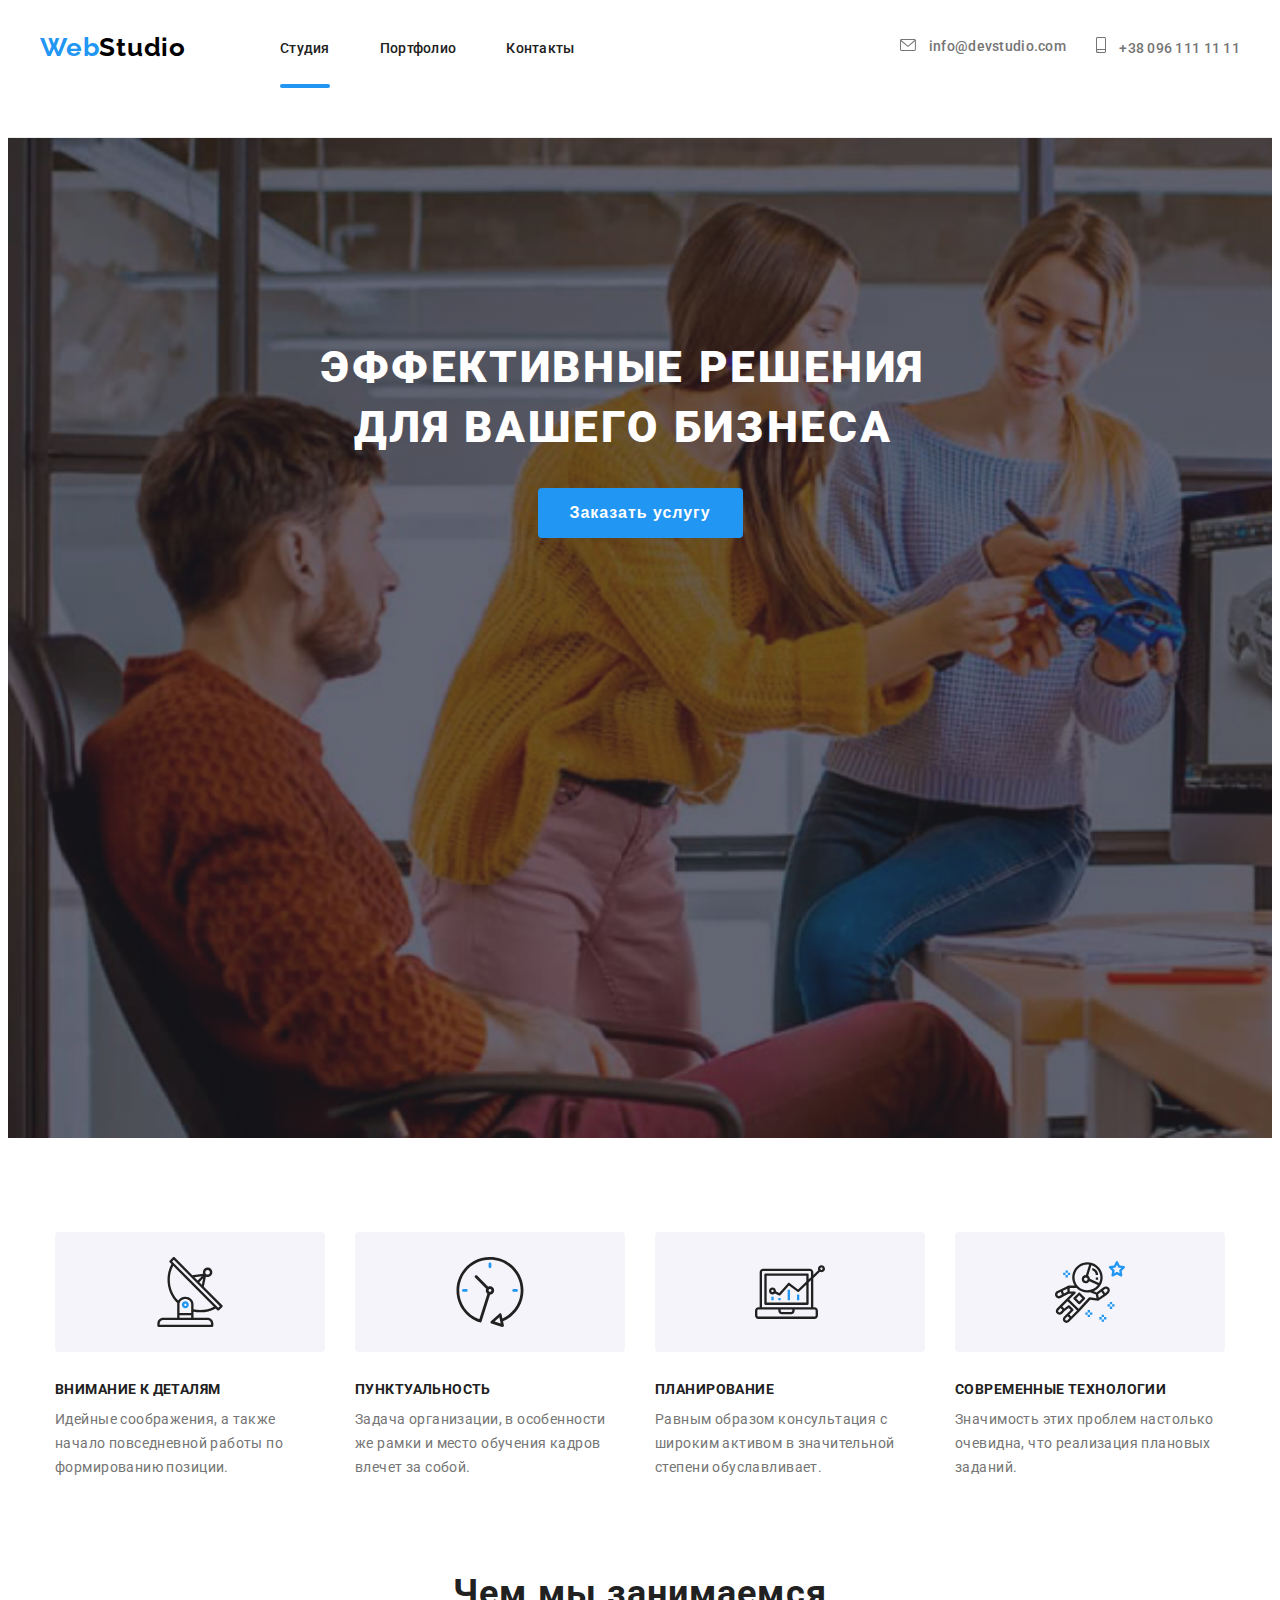
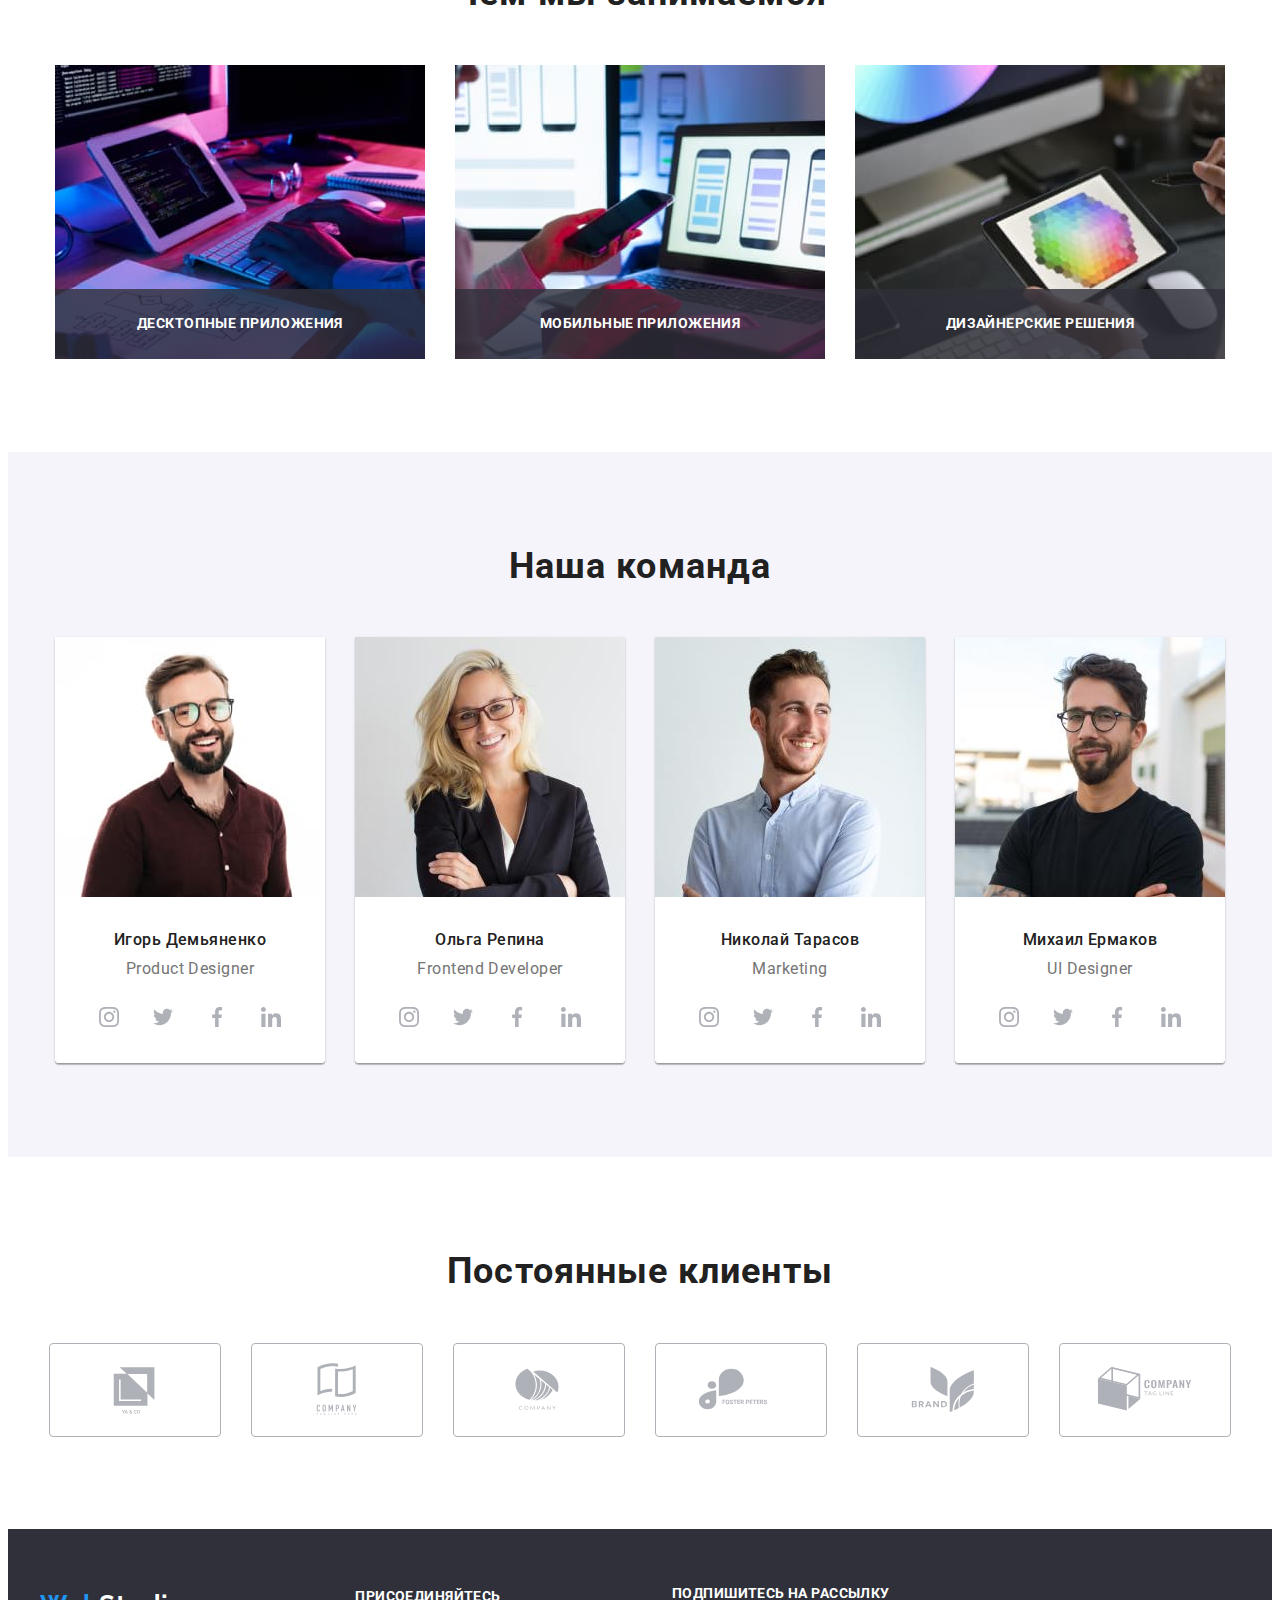
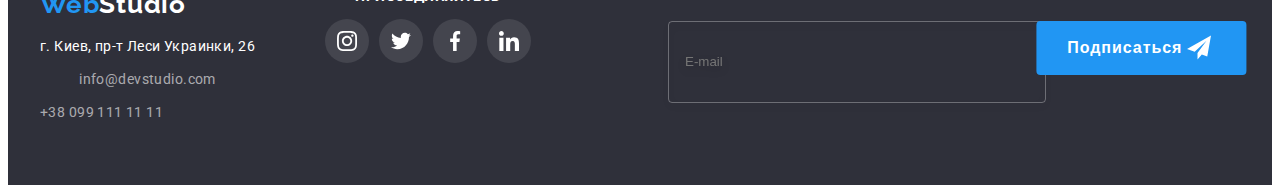
<file: index.html>
<!DOCTYPE html>
<html lang="ru">
  <head>
    <meta charset="UTF-8" />
    <meta http-equiv="X-UA-Compatible" content="IE=edge" />
    <meta name="viewport" content="width=device-width, initial-scale=1.0" />
    <link rel="preconnect" href="https://fonts.googleapis.com" />
    <link rel="preconnect" href="https://fonts.gstatic.com" crossorigin />
    <link
      href="https://fonts.googleapis.com/css2?family=Raleway:wght@700&family=Roboto:wght@400;500;700;900&display=swap"
      rel="stylesheet"
    />
    <link
      rel="stylesheet"
      href="https://cdnjs.cloudflare.com/ajax/libs/modern-normalize/1.1.0/modern-normalize.min.css"
      integrity="sha512-wpPYUAdjBVSE4KJnH1VR1HeZfpl1ub8YT/NKx4PuQ5NmX2tKuGu6U/JRp5y+Y8XG2tV+wKQpNHVUX03MfMFn9Q=="
      crossorigin="anonymous"
      referrerpolicy="no-referrer"
    />
    <link
      rel="stylesheet"
      href="https://cdnjs.cloudflare.com/ajax/libs/animate.css/4.1.1/animate.min.css"
    />
    <!-- <link rel="stylesheet" href="./css/main.min.css" /> -->
    <link rel="stylesheet" href="./css/main.css" />
    <title>WebStudio</title>
  </head>
  <body>
    <header class="header">
      <div class="container">
        <a class="logo header__logo link" href=""
          >Web<span class="logo__word--dark">Studio</span></a
        >
        <button type="button" class="menu-open-btn " menu-open-btn>
            <svg 
            class="menu-icon-open"
            width="40" 
            height="40">
              <use class="icon-menu" href="./images/menu.svg#icon-menu"></use>
            </svg>
          </button>
        <nav class="navigation">
          <ul class="menu-list list">
            <li class="menu-list__item">
              <a href="index.html" class="menu-list__link link link-studio--activity">Студия</a>
            </li>
            <li class="menu-list__item">
              <a href="./portfolio.html" class="menu-list__link link">Портфолио</a>
            </li>
            <li class="menu-list__item">
              <a href="" class="menu-list__link link">Контакты</a>
            </li>
          </ul>
        </nav>
        <div class="connect header__connect">
          <a class="connect__mailto link" href="mailto:info@devstudio.com">
            <svg class="connect__icon" width="16" height="12">
              <use href="./images/icons2.svg#icon-envelope-1"></use>
            </svg>
            info@devstudio.com</a
          >
          <a class="connect__tel link" href="tel:+380961111111">
            <svg class="connect__icon" width="10" height="16">
              <use href="./images/icons2.svg#icon-smartphone-1"></use>
            </svg>
            +38 096 111 11 11</a
          >
      </div>
      <div class="mob-menu is-hidden" mob-menu>
        <div class="container">
          <div class="mob-m">
        <button type="button" class="menu-close-btn" menu-close-btn>
          <svg 
            width="40" 
            height="40">
              <use class="icon-cross" href="./images/close.svg#icon-close"></use>
            </svg>
          </button>
          <ul class="mob-menu-list list">
            <li class="mob-menu-list__item">
              <a href="index.html" class="mob-menu-list__link link link-studio--menu-activity">Студия</a>
            </li>
            <li class="mob-menu-list__item">
              <a href="./portfolio.html" class="mob-menu-list__link link">Портфолио</a>
            </li>
            <li class="mob-menu-list__item">
              <a href="" class="mob-menu-list__link link">Контакты</a>
            </li>
          </ul>
        </div>
        <div class="mob-b">
          <div class="mob-connect">
          <a class="mob-connect__tel link" href="tel:+380961111111">
            +38 096 111 11 11</a
          >
          <a class="mob-connect__mailto link" href="mailto:info@devstudio.com">
            info@devstudio.com</a
          >
          </div>
          <div class="mob-soc">
            <ul class="mob-soc-list list">
              <li class="mob-soc-list__item">Instagram</li>
              <li class="mob-soc-list__item">Twitter</li>
              <li class="mob-soc-list__item">Facebook</li>
              <li class="mob-soc-list__item">LinkedIn</li>
            </ul>
            </div>
            </div>
      </div>
      </div>
    </header>
    <main>
      <section class="hero">
        <div class="container">
          <h1 class="hero__title text">
            Эффективные решения для вашего бизнеса
          </h1>
          <button type="button" class="hero__btn" data-modal-open>Заказать услугу</button>
        </div>
      </section>
      <section class="skills">
        <div class="container">
          <ul class="skills__list list">
            <li class="skills__item">
              <a href="" class="skills__link">
                <svg class="skills__icon" width="70" height="70">
                  <use href="./images/icons3.svg#icon-antenna"></use>
                </svg>
              </a>
              <h3 class="skills__title title--dark">Внимание к деталям</h3>
              <p class="skills__bottom-text bottom-text bottom-text--light">
                Идейные соображения, а также начало повседневной работы по
                формированию позиции.
              </p>
            </li>
            <li class="skills__item">
              <a href="" class="skills__link">
                <svg class="skills__icon" width="70" height="70">
                  <use href="./images/icons3.svg#icon-clock"></use>
                </svg>
              </a>
              <h3 class="skills__title title--dark">Пунктуальность</h3>
              <p class="skills__bottom-text bottom-text bottom-text--light">
                Задача организации, в особенности же рамки и место обучения
                кадров влечет за собой.
              </p>
            </li>
            <li class="skills__item">
              <a href="" class="skills__link">
                <svg class="skills__icon" width="70" height="70">
                  <use href="./images/icons3.svg#icon-diagram"></use>
                </svg>
              </a>
              <h3 class="skills__title title--dark">Планирование</h3>
              <p class="skills__bottom-text bottom-text bottom-text--light">
                Равным образом консультация с широким активом в значительной
                степени обуславливает.
              </p>
            </li>
            <li class="skills__item">
              <a href="" class="skills__link">
                <svg class="skills__icon" width="70" height="70">
                  <use href="./images/icons3.svg#icon-astronaut"></use>
                </svg>
              </a>
              <h3 class="skills__title title--dark">Современные технологии</h3>
              <p class="skills__bottom-text bottom-text bottom-text--light">
                Значимость этих проблем настолько очевидна, что реализация
                плановых заданий.
              </p>
            </li>
          </ul>
        </div>
      </section>
      <section class="about-content">
        <div class="container">
          <h2 class="about-content__title title">Чем мы занимаемся</h2>
          <ul class="about-content__list list">
            <li class="about-content__item">
              <img
                src="./images/users-1.jpg"
                alt="использует устройство-1"
                width="370"
              />
              <p class="about-content__top-text">Десктопные приложения</p>
            </li>
            <li class="about-content__item">
              <img
                src="./images/users-2.jpg"
                alt="использует устройство-2"
                width="370"
              />
              <p class="about-content__top-text">Мобильные приложения</p>
            </li>
            <li class="about-content__item">
              <img
                src="./images/users-3.jpg"
                alt="использует устройство-3"
                width="370"
              />
              <p class="about-content__top-text">Дизайнерские решения</p>
            </li>
          </ul>
        </div>
      </section>
      <section class="team">
        <div class="container">
          <h2 class="team__title title">Наша команда</h2>
          <ul class="team__list list">
            <li class="team__item">
              <picture>
                <source srcset="./images/team-card-1-desk-1x.jpg 1x,
                      ./images/team-card-1-desk-2x.jpg 2x"
                      media="(min-width:1200px)">
                                    <source srcset="./images/team-card-1-tab-1x.jpg 1x,
                      ./images/team-card-1-tab-2x.jpg 2x"
                      media="(min-width:768px)">
                                    <source srcset="./images/team-card-1-mob-1x.jpg 1x,
                      ./images/team-card-1-mob-2x.jpg 2x"
                      media="(min-width:480px)">
                                  <img
              srcset="./images/team-card-1.jpg 1x,
                      ./images/team-card-1.jpg 2x"
                src="./images/team-card-1.jpg"
                alt="дизайнер-1"
              /></picture>
              <div class="description">
                <h3 class="description__title title--dark">Игорь Демьяненко</h3>
                <p
                  class="description__bottom-text bottom-text--light"
                  lang="en"
                >
                  Product Designer
                </p>
                <ul class="description__search-list list">
                  <li class="description__search-item">
                    <a href="" class="description__search-link">
                      <svg
                        class="description__search-icon"
                        width="20"
                        height="20"
                      >
                        <use href="./images/icons.svg#icon-instagram"></use>
                      </svg>
                    </a>
                  </li>
                  <li class="description__search-item">
                    <a href="" class="description__search-link"
                      ><svg
                        class="description__search-icon"
                        width="20"
                        height="20"
                      >
                        <use href="./images/icons.svg#icon-twitter"></use>
                      </svg>
                    </a>
                  </li>
                  <li class="description__search-item">
                    <a href="" class="description__search-link"
                      ><svg
                        class="description__search-icon"
                        width="20"
                        height="20"
                      >
                        <use href="./images/icons.svg#icon-facebook"></use>
                      </svg>
                    </a>
                  </li>
                  <li class="description__search-item">
                    <a href="" class="description__search-link"
                      ><svg
                        class="description__search-icon"
                        width="20"
                        height="20"
                      >
                        <use href="./images/icons.svg#icon-linkedin"></use>
                      </svg>
                    </a>
                  </li>
                </ul>
              </div>
            </li>
            <li class="team__item">
              <picture>
                <source srcset="./images/team-card-2-desk-1x.jpg 1x,
                      ./images/team-card-2-desk-2x.jpg 2x"
                      media="(min-width:1200px)">
                                    <source srcset="./images/team-card-2-tab-1x.jpg 1x,
                      ./images/team-card-2-tab-2x.jpg 2x"
                      media="(min-width:768px)">
                                    <source srcset="./images/team-card-2-mob-1x.jpg 1x,
                      ./images/team-card-2-mob-2x.jpg 2x"
                      media="(min-width:480px)">
                                  <img
              srcset="./images/team-card-2.jpg 1x,
                      ./images/team-card-2-2x.jpg 2x"
                src="./images/team-card-2.jpg"
                alt="дизайнер-2"
              /></picture>
              <div class="description">
                <h3 class="description__title title--dark">Ольга Репина</h3>
                <p
                  class="description__bottom-text bottom-text--light"
                  lang="en"
                >
                  Frontend Developer
                </p>
                <ul class="description__search-list list">
                  <li class="description__search-item">
                    <a href="" class="description__search-link">
                      <svg
                        class="description__search-icon"
                        width="20"
                        height="20"
                      >
                        <use href="./images/icons.svg#icon-instagram"></use>
                      </svg>
                    </a>
                  </li>
                  <li class="description__search-item">
                    <a href="" class="description__search-link"
                      ><svg
                        class="description__search-icon"
                        width="20"
                        height="20"
                      >
                        <use href="./images/icons.svg#icon-twitter"></use>
                      </svg>
                    </a>
                  </li>
                  <li class="description__search-item">
                    <a href="" class="description__search-link"
                      ><svg
                        class="description__search-icon"
                        width="20"
                        height="20"
                      >
                        <use href="./images/icons.svg#icon-facebook"></use>
                      </svg>
                    </a>
                  </li>
                  <li class="description__search-item">
                    <a href="" class="description__search-link"
                      ><svg
                        class="description__search-icon"
                        width="20"
                        height="20"
                      >
                        <use href="./images/icons.svg#icon-linkedin"></use>
                      </svg>
                    </a>
                  </li>
                </ul>
              </div>
            </li>
            <li class="team__item">
              <picture>
                <source srcset="./images/team-card-3-desk-1x.jpg 1x,
                      ./images/team-card-3-desk-2x.jpg 2x"
                      media="(min-width:1200px)">
                                    <source srcset="./images/team-card-3-tab-1x.jpg 1x,
                      ./images/team-card-3-tab-2x.jpg 2x"
                      media="(min-width:768px)">
                                    <source srcset="./images/team-card-3-mob-1x.jpg 1x,
                      ./images/team-card-3-mob-2x.jpg 2x"
                      media="(min-width:480px)">
                                  <img
              srcset="./images/team-card-3.jpg 1x,
                      ./images/team-card-3-2x.jpg 2x"
                src="./images/team-card-3.jpg"
                alt="дизайнер-3"
              /></picture>
              <div class="description">
                <h3 class="description__title title--dark">Николай Тарасов</h3>
                <p
                  class="description__bottom-text bottom-text--light"
                  lang="en"
                >
                  Marketing
                </p>
                <ul class="description__search-list list">
                  <li class="description__search-item">
                    <a href="" class="description__search-link">
                      <svg
                        class="description__search-icon"
                        width="20"
                        height="20"
                      >
                        <use href="./images/icons.svg#icon-instagram"></use>
                      </svg>
                    </a>
                  </li>
                  <li class="description__search-item">
                    <a href="" class="description__search-link"
                      ><svg
                        class="description__search-icon"
                        width="20"
                        height="20"
                      >
                        <use href="./images/icons.svg#icon-twitter"></use>
                      </svg>
                    </a>
                  </li>
                  <li class="description__search-item">
                    <a href="" class="description__search-link"
                      ><svg
                        class="description__search-icon"
                        width="20"
                        height="20"
                      >
                        <use href="./images/icons.svg#icon-facebook"></use>
                      </svg>
                    </a>
                  </li>
                  <li class="description__search-item">
                    <a href="" class="description__search-link"
                      ><svg
                        class="description__search-icon"
                        width="20"
                        height="20"
                      >
                        <use href="./images/icons.svg#icon-linkedin"></use>
                      </svg>
                    </a>
                  </li>
                </ul>
              </div>
            </li>
            <li class="team__item">
              <picture>
                <source srcset="./images/team-card-4-desk-1x.jpg 1x,
                      ./images/team-card-4-desk-2x.jpg 2x"
                      media="(min-width:1200px)">
                                    <source srcset="./images/team-card-4-tab-1x.jpg 1x,
                      ./images/team-card-4-tab-2x.jpg 2x"
                      media="(min-width:768px)">
                                    <source srcset="./images/team-card-4-mob-1x.jpg 1x,
                      ./images/team-card-4-mob-2x.jpg 2x"
                      media="(min-width:480px)">
                                  <img
              srcset="./images/team-card-4.jpg 1x,
                      ./images/team-card-4-2x.jpg 2x"
                src="./images/team-card-4.jpg"
                alt="дизайнер-4"
              /></picture>
              <div class="description">
                <h3 class="description__title title--dark">Михаил Ермаков</h3>
                <p
                  class="description__bottom-text bottom-text--light"
                  lang="en"
                >
                  UI Designer
                </p>
                <ul class="description__search-list list">
                  <li class="description__search-item">
                    <a href="" class="description__search-link">
                      <svg
                        class="description__search-icon"
                        width="20"
                        height="20"
                      >
                        <use href="./images/icons.svg#icon-instagram"></use>
                      </svg>
                    </a>
                  </li>
                  <li class="description__search-item">
                    <a href="" class="description__search-link"
                      ><svg
                        class="description__search-icon"
                        width="20"
                        height="20"
                      >
                        <use href="./images/icons.svg#icon-twitter"></use>
                      </svg>
                    </a>
                  </li>
                  <li class="description__search-item">
                    <a href="" class="description__search-link"
                      ><svg
                        class="description__search-icon"
                        width="20"
                        height="20"
                      >
                        <use href="./images/icons.svg#icon-facebook"></use>
                      </svg>
                    </a>
                  </li>
                  <li class="description__search-item">
                    <a href="" class="description__search-link"
                      ><svg
                        class="description__search-icon"
                        width="20"
                        height="20"
                      >
                        <use href="./images/icons.svg#icon-linkedin"></use>
                      </svg>
                    </a>
                  </li>
                </ul>
              </div>
            </li>
          </ul>
        </div>
      </section>
      <section class="clients">
        <div class="container">
          <h2 class="clients__title title">Постоянные клиенты</h2>
          <ul class="clients__list list">
            <li class="clients__item">
              <a href="" class="clients__link">
                <svg class="clients__icon" width="106" height="60">
                  <use href="./images/icons4.svg#icon-Logo1"></use>
                </svg>
              </a>
            </li>
            <li class="clients__item">
              <a href="" class="clients__link">
                <svg class="clients__icon" width="106" height="60">
                  <use href="./images/icons4.svg#icon-Logo2"></use>
                </svg>
              </a>
            </li>
            <li class="clients__item">
              <a href="" class="clients__link">
                <svg class="clients__icon" width="106" height="60">
                  <use href="./images/icons4.svg#icon-Logo3"></use>
                </svg>
              </a>
            </li>
            <li class="clients__item">
              <a href="" class="clients__link">
                <svg class="clients__icon" width="106" height="60">
                  <use href="./images/icons4.svg#icon-Logo4"></use>
                </svg>
              </a>
            </li>
            <li class="clients__item">
              <a href="" class="clients__link">
                <svg class="clients__icon" width="106" height="60">
                  <use href="./images/icons4.svg#icon-Logo5"></use>
                </svg>
              </a>
            </li>
            <li class="clients__item">
              <a href="" class="clients__link">
                <svg class="clients__icon" width="106" height="60">
                  <use href="./images/icons4.svg#icon-Logo6"></use>
                </svg>
              </a>
            </li>
          </ul>
        </div>
      </section>
    </main>
    <footer class="footer">
      <div class="container">
        <div class="address">
          <a class="logo footer__logo link" href=""
            >Web<span class="logo footer__logo--light">Studio</span></a
          >
          <address class="address footer__address">
            <p class="address__text">г. Киев, пр-т Леси Украинки, 26</p>
            <a class="address__mailto link" href="mailto:info@devstudio.com"
              >info@devstudio.com</a
            >
            <a class="address__tel link" href="tel:+380991111111"
              >+38 099 111 11 11</a
            >
          </address>
        </div>
        <div class="join">
          <p class="join__text">присоединяйтесь</p>
          <ul class="join__list list">
            <li class="join__item">
              <a href="" class="join__link">
                <svg class="join__icon" widht="20" height="20">
                  <use href="./images/icons.svg#icon-instagram"></use>
                </svg>
              </a>
            </li>
            <li class="join__item">
              <a href="" class="join__link">
                <svg class="join__icon" widht="20" height="20">
                  <use href="./images/icons.svg#icon-twitter"></use>
                </svg>
              </a>
            </li>
            <li class="join__item">
              <a href="" class="join__link">
                <svg class="join__icon" widht="20" height="20">
                  <use href="./images/icons.svg#icon-facebook"></use>
                </svg>
              </a>
            </li>
            <li class="join__item">
              <a href="" class="join__link">
                <svg class="join__icon" widht="20" height="20">
                  <use href="./images/icons.svg#icon-linkedin"></use>
                </svg>
              </a>
            </li>
          </ul>
        </div>
      </div>
      <section class="signature container">
        <form class="signature__form">
          <div class="signature__field">
            <label class="signature__text" for="user-signature"
              >Подпишитесь на рассылку
            </label>
            <input
              type="text"
              class="signature__input"
              name="user-signature"
              id="user-signature"
              placeholder="E-mail"
            />
            <button type="submit" class="signature__button">Подписаться</button>
            <svg class="signature__mark" width="24" heigt="24">
              <use href="./images/icons4.svg#icon-icon-send"></use>
            </svg>
          </div>
        </form>
      </section>
    </footer>
    <div class="backdrop is-hidden" data-modal>
      <div class="modal">
        <button type="button" class="button-close" data-modal-close>
          <svg class="icon-close" width="30" height="30">
            <use href="./images/close2.svg#icon-close-black"></use>
          </svg>
        </button>
        <p class="modal-title">Оставьте свои данные, мы вам перезвоним</p>
        <form>
          <div class="modal-field">
            <label class="modal-mark" for="user-name">Имя </label>
            <div class="modal-input-wrap">
              <input type="text" class="modal-input" name="user-name" />
              <svg class="input-icon" width="18" heigt="18">
                <use href="./images/icons4.svg#icon-person-black"></use>
              </svg>
            </div>
          </div>
          <div class="modal-field">
            <label class="modal-mark" for="user-email">Почта </label>
            <div class="modal-input-wrap">
              <input type="email" class="modal-input" name="user-email" />
              <svg class="input-icon" width="18" heigt="18">
                <use href="./images/icons4.svg#icon-email-black"></use>
              </svg>
            </div>
          </div>
          <div class="modal-field">
            <label class="modal-mark" for="user-tel">Телефон </label>
            <div class="modal-input-wrap">
              <input type="tel" class="modal-input" name="user-tel" />
              <svg class="input-icon" width="18" heigt="18">
                <use href="./images/icons4.svg#icon-phone-black"></use>
              </svg>
            </div>
          </div>
          <div class="field-modal">
            <label class="modal-mark" for="user-text">Комментарий </label>
            <textarea
              name="user-text"
              id="user-text"
              placeholder="Ведити текст"
              class="modal-text"
            ></textarea>
          </div>
          <div class="field-modal">
            <input
              type="checkbox"
              class="input-check visually-hidden"
              id="input-check"
              name="policy"
              value="policy"
            />
            <label for="input-check" class="check-text">
              Соглашаюсь с рассылкой и принимаю
              <a href="" class="text-policy">Условия договора </a>
            </label>
          </div>
          <button type="submit" class="button-text">Отправить</button>
        </form>
      </div>
    </div>
    <script src="./js/modal.js"></script>
    <script src="./js/menu.js"></script>
  </body>
</html>
</file>
<file: css/main.css>
:root {
  --hover-focus: #2196f3;
  --header-color-logo: #2196f3;
  --header-color-word: black;
  --header-color-contact: #757575;
  --header-color-nav: #212121;
  --hero-color-bg: #2f303a;
  --hero-color-bgh: #2196f3;
  --hero-color-title: #ffffff;
  --hero-color-btn: #ffffff;
  --about-color-title: #212121;
  --about-color-text: #757575;
  --work-color-title: #212121;
  --team-color-bg: #f5f4fa;
  --team-color-text: #757575;
  --team-color-title: #212121;
  --team-color-name: #212121;
  --footer-color-bg: #2f303a;
  --fooret-color-words: #ffffff;
  --fooret-color-logo: #2196f3;
  --fooret-color-text: #ffffff;
  --footer-color-link: rgba(255, 255, 255, 0.6);
}

.visually-hidden {
  position: absolute;
  width: 1px;
  height: 1px;
  margin: -1px;
  border: 0;
  padding: 0;
  white-space: nowrap;
  clip-path: inset(100%);
  clip: rect(0 0 0 0);
  overflow: hidden;
}

body {
  font-family: "Roboto", Raleway, sans-serif;
}

.img {
  width: 100%;
  height: 100%;
}

.no-scroll {
  overflow: hidden;
}

.link {
  text-decoration: none;
}

.list {
  list-style: none;
}

.logo {
  font-size: 24px;
  line-height: 1.16;
  font-weight: 700;
  letter-spacing: 0.03em;
  font-family: "Raleway";
}
@media screen and (min-width: 1200px) {
  .logo {
    font-size: 26px;
    line-height: 1.19;
    font-weight: 700;
    letter-spacing: 0.03em;
  }
}

.title {
  font-size: 28px;
  line-height: 1.17;
  font-weight: 700;
  letter-spacing: 0.03em;
  font-style: normal;
  text-align: center;
}
@media screen and (min-width: 1200px) {
  .title {
    font-size: 36px;
    line-height: 1.17;
    font-weight: 700;
    letter-spacing: 0.03em;
  }
}

.container {
  width: 100%;
  padding-left: 15px;
  padding-right: 15px;
  margin-left: auto;
  margin-right: auto;
}
@media screen and (min-width: 480px) {
  .container {
    max-width: 480px;
  }
}
@media screen and (min-width: 768px) {
  .container {
    max-width: 768px;
  }
}
@media screen and (min-width: 1200px) {
  .container {
    max-width: 1200px;
  }
}

.title--dark {
  color: var(--about-color-title);
}

.bottom-text--light {
  color: var(--about-color-text);
}

.backdrop {
  position: fixed;
  width: 100%;
  height: 100%;
  top: 0;
  background-color: rgba(0, 0, 0, 0.1);
  display: flex;
  align-items: center;
  justify-content: center;
  transition: opacity 250ms, visibility 250ms;
}
.backdrop.is-hidden {
  opacity: 0;
  pointer-events: none;
  visibility: hidden;
}

.modal {
  position: relative;
}
@media screen and (min-width: 480px) {
  .modal {
    width: 450px;
    height: 609px;
    padding: 40px;
    background-color: #ffffff;
    border-radius: 4px;
  }
}
@media screen and (min-width: 1200px) {
  .modal {
    width: 528px;
    height: 581px;
  }
}

.button-close {
  position: absolute;
  top: 6px;
  right: 6px;
  width: 30px;
  height: 30px;
  border-radius: 50%;
  background-color: transparent;
  border: 1px solid #afb1b8;
  display: flex;
  align-items: center;
  justify-content: center;
  transition: 400ms;
  cursor: pointer;
}
.button-close:hover .icon-close {
  fill: #2196f3;
}
.button-close:focus .icon-close {
  fill: #2196f3;
}

.modal-title {
  font-size: 20px;
  line-height: 1.15;
  font-weight: 700;
  letter-spacing: 0.03em;
  font-style: normal;
  text-align: center;
  margin-top: 0px;
  margin-bottom: 12px;
  color: #212121;
}
@media screen and (min-width: 1200px) {
  .modal-title {
    font-size: 20px;
    line-height: 1.75;
    font-weight: 700;
    letter-spacing: 0.03em;
  }
}

.modal-field {
  margin-bottom: 10px;
}

.modal-input {
  width: 100%;
  height: 40px;
  border: 1px solid rgba(33, 33, 33, 0.2);
  border-radius: 4px;
  padding-left: 42px;
  margin-top: 4px;
  outline: none;
  transition: border-color 250ms;
  cursor: pointer;
}
.modal-input:focus {
  border-color: #2196f3;
}

.modal-input-wrap {
  position: relative;
}

.input-icon {
  position: absolute;
  left: 12px;
  top: 50%;
  transform: translateY(-50%);
  transition: border-color 250ms;
}
.modal-input:focus + .input-icon {
  fill: #2196f3;
}

.modal-mark {
  font-size: 12px;
  line-height: 1.16;
  font-weight: 400;
  letter-spacing: 0.01em;
  color: #757575;
}

.modal-text {
  font-size: 12px;
  line-height: 1.16;
  font-weight: 400;
  letter-spacing: 0.01em;
  font-style: normal;
  color: rgba(117, 117, 117, 0.5);
  width: 100%;
  height: 120px;
  border: 1px solid rgba(33, 33, 33, 0.2);
  border-radius: 4px;
  resize: none;
  padding-top: 12px;
  padding-left: 16px;
  margin-top: 4px;
  margin-bottom: 20px;
  outline: none;
  transition: border-color 250ms;
  cursor: pointer;
}
.modal-text:focus {
  border: 1px solid #2196f3;
}

@media screen and (min-width: 480px) {
  .check-text {
    font-size: 12px;
    line-height: 1.16;
    font-weight: 400;
    letter-spacing: 0.03em;
    font-style: normal;
    color: #757575;
    align-items: center;
    display: flex;
    margin-bottom: 30px;
  }
}
@media screen and (min-width: 1200px) {
  .check-text {
    font-size: 14px;
    line-height: 1.71;
    font-weight: 400;
    letter-spacing: 0.03em;
    margin-left: 10px;
  }
}
.check-text:before {
  content: "";
  width: 16px;
  height: 15px;
  border: 2px solid rgb(33, 33, 33);
  border-radius: 2px;
  display: block;
  margin-right: 7px;
}
.input-check:checked + .check-text:before {
  background-color: #2196f3;
  border: none;
  background-image: url(../images/Vector.svg);
  background-repeat: no-repeat;
  background-position: center;
  transition: 250ms;
}

.input-check:focus + .check-text:before {
  border-color: #2196f3;
}

.text-policy {
  text-decoration-line: underline;
  color: #2196f3;
  margin-left: 4px;
}

.button-send {
  width: 200px;
  height: 50px;
  background-color: #2196f3;
}

.button-text {
  font-size: 16px;
  line-height: 1.87;
  font-weight: 700;
  letter-spacing: 0.06em;
}
@media screen and (min-width: 480px) {
  .button-text {
    font-size: 16px;
    line-height: 1.875;
    font-weight: 700;
    letter-spacing: 0.06em;
    position: absolute;
    left: 50%;
    transform: translateX(-50%);
    min-width: 200px;
    height: 50px;
    font-family: inherit;
    color: var(--hero-color-btn);
    background-color: var(--hero-color-bgh);
    border-radius: 4px;
    border-width: 0;
    padding: 0;
    transition: 250ms;
    cursor: pointer;
  }
}
.button-text:hover {
  box-shadow: 0px 4px 4px rgba(0, 0, 0, 0.15);
}
.button-text:focus {
  box-shadow: 0px 4px 4px rgba(0, 0, 0, 0.15);
}

@media screen and (min-width: 480px) {
  .header {
    padding-top: 16px;
    padding-bottom: 16px;
    border-bottom: 1px solid #ececec;
  }
  .header .container {
    display: flex;
  }
}
@media screen and (min-width: 768px) {
  .header {
    padding-top: 26px;
    padding-bottom: 26px;
    height: 80px;
  }
  .header .container {
    display: flex;
  }
}
@media screen and (min-width: 1200px) {
  .header {
    padding-top: 24px;
    padding-bottom: 25px;
  }
  .header .container {
    display: flex;
    align-items: center;
  }
}

.header__logo {
  font-family: "Raleway";
  display: block;
  margin-top: 10px;
}
@media screen and (min-width: 768px) {
  .header__logo {
    margin-top: 0px;
    margin-right: 88px;
  }
}
@media screen and (min-width: 1200px) {
  .header__logo {
    display: flex;
    justify-content: flex-start;
    margin-right: 94px;
  }
}

.header__logo {
  color: var(--header-color-logo);
}

.logo__word--dark {
  color: var(--header-color-word);
}

.menu-open-btn {
  display: block;
  margin-left: auto;
  margin-top: 3px;
  padding: 0;
  border: 0;
  background-color: transparent;
  transition: 400ms;
  cursor: pointer;
}
.menu-open-btn:hover .icon-menu {
  fill: #2196f3;
}
.menu-open-btn:focus .icon-menu {
  fill: #2196f3;
}
@media screen and (min-width: 768px) {
  .menu-open-btn {
    display: none;
  }
}

.menu-close-btn {
  display: block;
  margin-left: auto;
  padding: 0;
  border: 0;
  background-color: transparent;
  transition: 400ms;
  cursor: pointer;
}
.menu-close-btn:hover .icon-cross {
  fill: #2196f3;
}
.menu-close-btn:focus .icon-cross {
  fill: #2196f3;
}

.mob-menu {
  position: fixed;
  z-index: 1;
  top: 0;
  left: 0;
  background-color: white;
  width: 100vw;
  height: 100vw;
  padding-top: 48px;
  padding-bottom: 48px;
}
.mob-menu.is-hidden {
  opacity: 0;
  pointer-events: none;
  visibility: hidden;
}
.mob-menu .container {
  overflow-y: auto;
  display: flex;
  flex-direction: column;
  height: 100%;
  justify-content: space-between;
}

.mob-menu-list {
  padding: 0;
}

.mob-menu-list__item:not(:last-child) {
  margin-bottom: 32px;
}

.mob-menu-list__link {
  font-weight: 500;
  font-size: 40px;
  line-height: 1.175;
  letter-spacing: 0.02em;
  color: #212121;
}
.mob-menu-list__link:hover {
  color: #2196f3;
}
.mob-menu-list__link:focus {
  color: #2196f3;
}

.link-studio--menu-activity {
  content: "";
  display: inline-flex;
  flex-direction: column-reverse;
  width: 31%;
  height: 4px;
  background-color: #2196f3;
  border-radius: 2px;
  transition: opacity 250ms;
}

.link-portfolio--menu-activity {
  content: "";
  display: inline-flex;
  flex-direction: column-reverse;
  width: 50%;
  height: 4px;
  background-color: #2196f3;
  border-radius: 2px;
  transition: opacity 250ms;
}

.mob-connect__mailto {
  font-weight: 500;
  font-size: 24px;
  line-height: 28px;
  letter-spacing: 0.02em;
  color: #757575;
  display: block;
  margin-top: 32px;
}
.mob-connect__mailto:hover {
  color: #2196f3;
}
.mob-connect__mailto:focus {
  color: #2196f3;
}

.mob-connect__tel {
  font-weight: 500;
  font-size: 34px;
  line-height: 1.17;
  letter-spacing: 0.02em;
  color: #757575;
}
.mob-connect__tel:hover {
  color: #2196f3;
}
.mob-connect__tel:focus {
  color: #2196f3;
}

.mob-soc-list {
  display: flex;
  align-items: center;
  padding: 0;
}

.mob-soc-list__item {
  font-weight: 500;
  font-size: 18px;
  line-height: 22px;
  letter-spacing: 0.02em;
  color: #757575;
  position: relative;
}
.mob-soc-list__item:not(:last-child) {
  margin-right: 20px;
}
.mob-soc-list__item:hover {
  color: #2196f3;
}
.mob-soc-list__item:focus {
  color: #2196f3;
}
.mob-soc-list__item:not(:last-child)::after {
  display: inline-block;
  left: 100%;
  transform: translateX(10px);
  content: "";
  width: 1px;
  height: 22px;
  border-radius: 2px;
  background-color: #c4c4c4;
}
@media screen and (max-width: 399px) {
  .mob-soc-list__item:not(:last-child)::after {
    display: none;
  }
}
.mob-soc-list__item::before {
  display: inline-block;
  position: absolute;
  transform: translateX(-10px);
  content: "";
  width: 1px;
  height: 22px;
  border-radius: 2px;
  background-color: #c4c4c4;
}
@media screen and (min-width: 400px) {
  .mob-soc-list__item::before {
    display: none;
  }
}
@media screen and (max-width: 400px) {
  .mob-soc-list__item {
    margin-bottom: 10px;
    width: 33%;
  }
}

@media screen and (min-width: 480px) {
  .menu-list {
    display: none;
  }
}
@media screen and (min-width: 768px) {
  .menu-list {
    display: flex;
    padding: 0;
    margin: 5px 0px;
    margin-right: 80px;
  }
}
@media screen and (min-width: 1200px) {
  .menu-list {
    padding: 0px;
    margin: 0px 0px;
    margin-right: 0px;
  }
}

.link-studio--activity::after {
  content: "";
  position: absolute;
  left: 0px;
  bottom: -32px;
  display: block;
  width: 100%;
  height: 4px;
  background-color: #2196f3;
  border-radius: 2px;
  transition: opacity 250ms;
}

.link-portfolio--activity::after {
  content: "";
  position: absolute;
  left: 0px;
  bottom: -32px;
  display: block;
  width: 100%;
  height: 4px;
  background-color: #2196f3;
  border-radius: 2px;
  transition: opacity 250ms;
}

.menu-list__item:not(:last-child) {
  margin-right: 50px;
}

.menu-list__link {
  position: relative;
  font-weight: 500;
  font-size: 14px;
  line-height: 1.14;
  letter-spacing: 0.02em;
  color: var(--header-color-nav);
  transition: 250ms linear;
  cursor: pointer;
}
.menu-list__link:hover, .menu-list__link:focus {
  color: var(--hover-focus);
}
.menu-list__link:hover::after {
  opacity: 1;
}

@media screen and (min-width: 480px) {
  .header__connect {
    display: none;
  }
}
@media screen and (min-width: 768px) {
  .header__connect {
    display: block;
    margin-bottom: 21px;
  }
}
@media screen and (min-width: 1200px) {
  .header__connect {
    display: flex;
    flex-direction: row;
    align-items: center;
    margin-left: auto;
    margin-bottom: 0px;
  }
}

.connect__icon {
  fill: #757575;
  transition: 250ms linear;
  cursor: pointer;
}
@media screen and (min-width: 768px) {
  .connect__icon {
    margin-right: 8px;
  }
}
@media screen and (min-width: 1200px) {
  .connect__icon {
    margin-right: 10px;
  }
}
.connect__mailto:hover .connect__icon {
  fill: currentColor;
}
.connect__mailto:focus .connect__icon {
  fill: currentColor;
}
.connect__tel:hover .connect__icon {
  fill: currentColor;
}
.connect__tel:focus .connect__icon {
  fill: currentColor;
}

.connect__tel,
.connect__mailto {
  color: var(--header-color-contact);
}
.connect__tel:hover, .connect__tel:focus,
.connect__mailto:hover,
.connect__mailto:focus {
  color: var(--hover-focus);
}
@media screen and (min-width: 768px) {
  .connect__tel,
.connect__mailto {
    font-family: "Roboto";
    font-style: normal;
    font-weight: 500;
    font-size: 12px;
    line-height: 1.16;
    letter-spacing: 0.02em;
  }
}
@media screen and (min-width: 1200px) {
  .connect__tel,
.connect__mailto {
    font-size: 14px;
    line-height: 1.14;
    color: var(--header-color-contact);
  }
  .connect__tel:hover, .connect__tel:focus,
.connect__mailto:hover,
.connect__mailto:focus {
    color: var(--hover-focus);
  }
}

@media screen and (min-width: 768px) {
  .connect__mailto:hover, .connect__mailto:focus {
    color: var(--hover-focus);
  }
}
@media screen and (min-width: 1200px) {
  .connect__mailto {
    margin-right: 30px;
  }
}

.hero {
  background: var(--hero-color-bg);
  text-align: center;
  padding-top: 118px;
  padding-bottom: 118px;
  background-color: rgba(47, 48, 58, 0.4);
  background-repeat: no-repeat;
  background-size: cover;
  max-width: 480px;
  height: 400px;
  margin: 0 auto;
  background-image: linear-gradient(rgba(47, 48, 58, 0.4), rgba(47, 48, 58, 0.4)), url(../images/meeting-mobile.jpg);
}
@media (min-device-pixel-ratio: 2), (min-resolution: 192dpi), (min-resolution: 2dppx) {
  .hero {
    background-image: linear-gradient(rgba(47, 48, 58, 0.4), rgba(47, 48, 58, 0.4)), url(../images/meeting-m-2x.jpg);
  }
}
@media screen and (min-width: 768px) {
  .hero {
    max-width: 768px;
    margin: 0 auto;
    background-image: linear-gradient(rgba(47, 48, 58, 0.4), rgba(47, 48, 58, 0.4)), url(../images/meeting-tablet.jpg);
  }
}
@media screen and (min-width: 768px) and (min-device-pixel-ratio: 2), screen and (min-width: 768px) and (min-resolution: 192dpi), screen and (min-width: 768px) and (min-resolution: 2dppx) {
  .hero {
    background-image: linear-gradient(rgba(47, 48, 58, 0.4), rgba(47, 48, 58, 0.4)), url(../images/meeting-t-2x.jpg);
  }
}
@media screen and (min-width: 1200px) {
  .hero {
    padding-top: 200px;
    padding-bottom: 200px;
    max-width: 1600px;
    height: 600px;
    margin: 0 auto;
    background-image: linear-gradient(rgba(47, 48, 58, 0.4), rgba(47, 48, 58, 0.4)), url(../images/meeting.jpg);
  }
}
@media screen and (min-width: 1200px) and (min-device-pixel-ratio: 2), screen and (min-width: 1200px) and (min-resolution: 192dpi), screen and (min-width: 1200px) and (min-resolution: 2dppx) {
  .hero {
    background-image: linear-gradient(rgba(47, 48, 58, 0.4), rgba(47, 48, 58, 0.4)), url(../images/meeting-d-2x.jpg);
  }
}

.hero__title {
  width: 360px;
  font-weight: 900;
  font-size: 26px;
  text-align: center;
  letter-spacing: 0.06em;
  text-transform: uppercase;
  margin-left: auto;
  margin-right: auto;
  margin-top: 0px;
  margin-bottom: 30px;
  color: #ffffff;
}
@media screen and (min-width: 1200px) {
  .hero__title {
    width: 696px;
    height: 120px;
    font-weight: 900;
    font-size: 44px;
    line-height: 1.36;
    letter-spacing: 0.06em;
    text-transform: uppercase;
    color: var(--hero-color-title);
    margin: 0px 0px 30px 235px;
  }
}

.hero__btn {
  height: 50px;
  padding-top: 10px;
  padding-bottom: 10px;
  padding-left: 32px;
  padding-right: 32px;
  font-weight: 700;
  font-size: 16px;
  line-height: 1.875px;
  display: flex;
  align-items: center;
  text-align: center;
  letter-spacing: 0.06em;
  color: var(--hero-color-btn);
  background-color: var(--hero-color-bgh);
  margin-left: auto;
  margin-right: auto;
  border-radius: 4px;
  border-width: 0;
}
@media screen and (min-width: 1200px) {
  .hero__btn {
    min-width: 200px;
    height: 50px;
    font-size: 16px;
    line-height: 1.87;
    color: var(--hero-color-btn);
    cursor: pointer;
  }
}

.skills {
  padding-top: 85px;
  padding-bottom: 60px;
}
@media screen and (min-width: 768px) {
  .skills {
    padding-top: 60px;
    padding-bottom: 60px;
  }
}
@media screen and (min-width: 1200px) {
  .skills {
    padding-top: 94px;
    padding-bottom: 94px;
  }
}

@media screen and (min-width: 480px) {
  .skills__list {
    margin-top: 0px;
    margin-bottom: 0px;
    padding: 0px;
  }
}
@media screen and (min-width: 768px) {
  .skills__list {
    display: flex;
    justify-content: center;
    flex-wrap: wrap;
    margin: 0px 0px;
  }
}
@media screen and (min-width: 1200px) {
  .skills__list {
    display: flex;
    padding: 0;
    margin: 0px 0px;
  }
}

.skills__item {
  margin-bottom: 30px;
}
@media screen and (min-width: 768px) {
  .skills__item:nth-child(2n) {
    margin-left: 30px;
  }
}
@media screen and (min-width: 768px) {
  .skills__item:nth-child(n+2) {
    margin-bottom: 0px;
  }
}
@media screen and (min-width: 768px) {
  .skills__item::nth-child(3) {
    margin-bottom: 0px;
  }
}
@media screen and (min-width: 1200px) {
  .skills__item {
    margin-bottom: 0px;
  }
}
@media screen and (min-width: 1200px) {
  .skills__item:nth-child(2) {
    margin-right: 30px;
  }
}

.skills__link {
  width: 450px;
  height: 120px;
  display: flex;
  justify-content: center;
  align-items: center;
  border-radius: 4px;
  margin-bottom: 5px;
  background-color: #f5f4fa;
}
@media screen and (min-width: 768px) {
  .skills__link {
    width: 354px;
    margin-bottom: 30px;
  }
}
@media screen and (min-width: 1200px) {
  .skills__link {
    width: 270px;
  }
}

.skills__icon {
  fill: #212121;
}

.skills__title {
  font-size: 14px;
  line-height: 1.17;
  letter-spacing: 0.03em;
  text-transform: uppercase;
  display: flex;
  justify-content: center;
  margin: 30px 0px 10px 0px;
}
@media screen and (min-width: 768px) {
  .skills__title {
    width: 270px;
    line-height: 1.14;
    display: block;
  }
}
@media screen and (min-width: 1200px) {
  .skills__title {
    width: 270px;
  }
}

.skills__bottom-text {
  width: 450px;
  font-weight: 400;
  font-size: 14px;
  line-height: 1.71;
  letter-spacing: 0.03em;
  margin: 0;
}
@media screen and (min-width: 768px) {
  .skills__bottom-text {
    width: 354px;
  }
}
@media screen and (min-width: 1200px) {
  .skills__bottom-text {
    width: 270px;
  }
}

.about-content {
  position: absolute;
  width: 1px;
  height: 1px;
  margin: -1px;
  border: 0;
  padding: 0;
  white-space: nowrap;
  clip-path: inset(100%);
  clip: rect(0 0 0 0);
  overflow: hidden;
}
@media screen and (min-width: 768px) {
  .about-content {
    position: absolute;
    width: 1px;
    height: 1px;
    margin: -1px;
    border: 0;
    padding: 0;
    white-space: nowrap;
    clip-path: inset(100%);
    clip: rect(0 0 0 0);
    overflow: hidden;
  }
}
@media screen and (min-width: 1200px) {
  .about-content {
    position: inherit;
    width: auto;
    height: auto;
    clip-path: inset(0%);
    overflow: visible;
    padding-bottom: 94px;
  }
}

.about-content__title {
  color: var(--work-color-title);
  line-height: 1.16;
  margin-top: 0px;
  margin-bottom: 50px;
}

.about-content__list {
  position: relative;
  display: flex;
  justify-content: center;
  padding: 0;
  margin: 0px 0px;
}

.about-content__item {
  width: 370px;
  height: 294px;
}
.about-content__item:not(:last-child) {
  margin-right: 30px;
}

.about-content__top-text {
  position: absolute;
  top: 224px;
  width: 370px;
  height: 70px;
  background-color: rgba(47, 48, 58, 0.8);
  font-family: "Roboto";
  font-style: normal;
  font-weight: 700;
  font-size: 14px;
  line-height: 1.14;
  text-align: center;
  letter-spacing: 0.03em;
  text-transform: uppercase;
  display: flex;
  align-items: center;
  justify-content: center;
  margin: 0;
  color: #ffffff;
}

.team {
  background: var(--team-color-bg);
  padding-top: 60px;
  padding-bottom: 60px;
}
@media screen and (min-width: 1200px) {
  .team {
    padding-top: 94px;
    padding-bottom: 94px;
  }
}

.team__title {
  color: var(--team-color-title);
  margin-top: 0px;
  margin-bottom: 30px;
}
@media screen and (min-width: 1200px) {
  .team__title {
    line-height: 1.16;
    margin-bottom: 50px;
  }
}

.team__list {
  padding: 0px;
  margin: 0px 0px;
}
@media screen and (min-width: 768px) {
  .team__list {
    display: flex;
    flex-wrap: wrap;
  }
}
@media screen and (min-width: 1200px) {
  .team__list {
    display: flex;
    justify-content: center;
  }
}

.team__item {
  width: 450px;
  box-shadow: 0px 1px 3px rgba(0, 0, 0, 0.12), 0px 1px 1px rgba(0, 0, 0, 0.14), 0px 2px 1px rgba(0, 0, 0, 0.2);
  border-radius: 0px 0px 4px 4px;
  background-color: #ffffff;
}
.team__item:not(:last-child) {
  margin-bottom: 30px;
}
@media screen and (min-width: 768px) {
  .team__item {
    width: 354px;
  }
}
@media screen and (min-width: 768px) {
  .team__item:nth-child(n+3) {
    margin-bottom: 0px;
  }
}
@media screen and (min-width: 768px) {
  .team__item:nth-child(2n+1) {
    margin-right: 30px;
  }
}
@media screen and (min-width: 1200px) {
  .team__item {
    width: 270px;
  }
  .team__item:not(:last-child) {
    margin-right: 30px;
  }
  .team__item:not(:last-child) {
    margin-bottom: 0px;
  }
}

.description {
  background: #ffffff;
  border-radius: 0px 0px 4px 4px;
  text-align: center;
  padding-top: 30px;
  padding-bottom: 24px;
}
@media screen and (min-width: 1200px) {
  .description {
    width: 270px;
  }
}

.description__title {
  font-weight: 500;
  font-size: 16px;
  line-height: 1.18;
  letter-spacing: 0.03em;
  margin-top: 0px;
  margin-bottom: 10px;
}
.description__bottom-text {
  font-weight: 400;
  font-size: 16px;
  line-height: 1.18;
  letter-spacing: 0.03em;
  margin: 0px 0px;
  margin-bottom: 16px;
}

.description__search-list {
  display: flex;
  justify-content: center;
  padding: 0;
}

.description__search-item:not(:last-child):not(:last-child) {
  margin-right: 10px;
}

.description__search-link {
  width: 44px;
  height: 44px;
  border-radius: 50%;
  display: flex;
  justify-content: center;
  align-items: center;
  transition: 250ms linear;
  cursor: pointer;
}
.description__search-link:hover {
  background-color: #2196f3;
}
.description__search-link:focus {
  background-color: #2196f3;
}

.description__search-icon {
  fill: rgb(175, 177, 184);
}
.description__search-link:hover .description__search-icon {
  fill: #ffffff;
}
.description__search-link:focus .description__search-icon {
  fill: #ffffff;
}

@media screen and (min-width: 480px) {
  .clients {
    padding-top: 60px;
    padding-bottom: 60px;
  }
}
@media screen and (min-width: 1200px) {
  .clients {
    padding-top: 94px;
    padding-bottom: 94px;
  }
}

.clients__title {
  margin-top: 0px;
  margin-bottom: 30px;
  color: #212121;
}
@media screen and (min-width: 1200px) {
  .clients__title {
    line-height: 1.16;
    margin-bottom: 50px;
  }
}

.clients__list {
  margin: 0;
  padding: 0;
  display: flex;
  flex-wrap: wrap;
  justify-content: center;
}
@media screen and (min-width: 1200px) {
  .clients__list {
    height: 92px;
  }
}

@media screen and (min-width: 480px) {
  .clients__item {
    margin-bottom: 30px;
    margin-right: 30px;
  }
  .clients__item:nth-child(2n+2) {
    margin-right: 0px;
  }
  .clients__item:nth-child(n+5) {
    margin-bottom: 0px;
  }
}
@media screen and (min-width: 768px) {
  .clients__item:nth-child(n+4) {
    margin-bottom: 0px;
  }
  .clients__item:nth-child(2n+2) {
    margin-right: 30px;
  }
  .clients__item:nth-child(3n+3) {
    margin-right: 0px;
  }
}
@media screen and (min-width: 1200px) {
  .clients__item:nth-child(3) {
    margin-right: 30px;
  }
}

.clients__link {
  width: 210px;
  height: 92px;
  border: 1px solid #afb1b8;
  border-radius: 4px;
  display: flex;
  justify-content: center;
  align-items: center;
  margin: 0;
}
@media screen and (min-width: 768px) {
  .clients__link {
    width: 226px;
  }
}
@media screen and (min-width: 1200px) {
  .clients__link {
    width: 170px;
    transition: 300ms linear;
    cursor: pointer;
  }
  .clients__link:hover {
    border: 1px solid #2196f3;
  }
  .clients__link:focus {
    border: 1px solid #2196f3;
  }
}

.clients__icon {
  fill: #afb1b8;
}
.clients__link:hover .clients__icon {
  fill: #2196f3;
}
.clients__link:focus .clients__icon {
  fill: #2196f3;
}

@media screen and (min-width: 480px) {
  .offer-list {
    display: flex;
    flex-wrap: wrap;
    justify-content: flex-start;
    padding: 0px;
    margin: 0px;
    margin-top: 60px;
    margin-bottom: 40px;
  }
}
@media screen and (min-width: 768px) {
  .offer-list {
    justify-content: center;
    margin-bottom: 30px;
  }
}
@media screen and (min-width: 1200px) {
  .offer-list {
    padding-top: 94px;
    margin-top: 0px;
  }
}

@media screen and (min-width: 480px) {
  .offer-item:not(:last-child) {
    margin-right: 8px;
  }
  .offer-item:nth-child(-n+3) {
    margin-bottom: 15px;
  }
}
.offer-btn {
  height: 38px;
  font-family: inherit;
  font-weight: 500;
  font-size: 16px;
  line-height: 1.62;
  text-align: center;
  letter-spacing: 0.03em;
  color: var(--about-color-title);
  border-radius: 4px;
  border-width: 0;
  padding-right: 22px;
  padding-left: 22px;
  transition: 250ms linear;
  cursor: pointer;
}
.offer-btn:hover, .offer-btn:focus {
  color: var(--hero-color-btn);
  background-color: var(--hero-color-bgh);
  box-shadow: 0px 3px 1px rgba(0, 0, 0, 0.1), 0px 1px 2px rgba(0, 0, 0, 0.08), 0px 2px 2px rgba(0, 0, 0, 0.12);
}

.offers-list {
  display: flex;
  flex-wrap: wrap;
  padding: 0;
  margin: 0px;
}
@media screen and (min-width: 768px) {
  .offers-list {
    flex-wrap: wrap;
  }
}
@media screen and (min-width: 1200px) {
  .offers-list {
    transition: 250ms linear;
    cursor: pointer;
  }
}

.offers-item {
  display: block;
  margin-bottom: 30px;
  background-color: #ffffff;
}
.offers-item:last-child {
  margin-bottom: 60px;
}
@media screen and (min-width: 768px) {
  .offers-item {
    width: 354px;
    height: 440px;
  }
  .offers-item:nth-child(2n+1) {
    margin-right: 30px;
  }
}
@media screen and (min-width: 1200px) {
  .offers-item {
    width: 370px;
    height: 404px;
    margin-right: 30px;
  }
  .offers-item:hover, .offers-item:focus {
    box-shadow: 0px 1px 1px rgba(0, 0, 0, 0.12), 0px 4px 4px rgba(0, 0, 0, 0.06), 1px 4px 6px rgba(0, 0, 0, 0.16);
  }
  .offers-item:nth-child(3n+3) {
    margin-right: 0;
  }
  .offers-item:nth-last-child(-n+3) {
    margin-bottom: 90px;
  }
}

.imgg {
  display: block;
}

.offers-top-wrap {
  position: relative;
  overflow: hidden;
}

.offers-top-text {
  position: absolute;
  top: 0;
  background-color: #2196f3;
  color: #ffffff;
  font-family: "Roboto";
  font-style: normal;
  font-weight: 400;
  font-size: 18px;
  line-height: 1.5;
  letter-spacing: 0.03em;
  opacity: 0.9;
  display: flex;
  align-items: center;
  padding-left: 24px;
  padding-right: 24px;
  margin: 0;
  height: 100%;
  transform: translateY(100%);
  transition: 250ms linear;
}
.offers-item:hover .offers-top-text {
  transform: translateY(0%);
}

.o-i {
  background: #ffffff;
  border: 1px solid #eeeeee;
  padding: 20px 24px 20px 24px;
}
@media screen and (min-width: 480px) {
  .o-i--height {
    height: 109px;
    background: #ffffff;
    border: 1px solid #eeeeee;
    padding: 20px 24px 20px 24px;
  }
}
@media screen and (min-width: 768px) {
  .o-i--height {
    height: 146px;
  }
}
@media screen and (min-width: 1200px) {
  .o-i--height {
    height: 110px;
  }
}

.offers-title {
  font-weight: 700;
  font-size: 18px;
  line-height: 2;
  letter-spacing: 0.06em;
  color: #212121;
  margin-top: 0px;
  margin-bottom: 4px;
}

.offers-text {
  font-weight: 400;
  font-size: 16px;
  line-height: 1.87;
  letter-spacing: 0.03em;
  color: #757575;
  margin-top: 0px;
  margin-bottom: 0px;
}

.footer {
  background-color: var(--footer-color-bg);
  padding-top: 60px;
  padding-bottom: 60px;
  margin-right: 0px;
}
@media screen and (min-width: 768px) {
  .footer .container {
    display: flex;
    justify-content: space-around;
  }
}
@media screen and (min-width: 1200px) {
  .footer .container {
    display: flex;
    justify-content: flex-start;
  }
}

.footer__logo {
  display: flex;
  justify-content: center;
  color: var(--fooret-color-logo);
  margin-bottom: 15px;
}
@media screen and (min-width: 1200px) {
  .footer__logo {
    display: flex;
    justify-content: flex-start;
  }
}

.footer__logo--light {
  color: var(--fooret-color-words);
}

.footer__address {
  display: grid;
  justify-items: center;
  margin-bottom: 60px;
}
@media screen and (min-width: 1200px) {
  .footer__address {
    display: block;
    margin-right: 70px;
    margin-bottom: 0px;
  }
}

.address__text {
  font-style: normal;
  font-weight: 400;
  font-size: 14px;
  line-height: 1.71;
  letter-spacing: 0.03em;
  color: var(--fooret-color-text);
  margin-top: 0px;
  margin-bottom: 9px;
}

.address__mailto {
  font-style: normal;
  font-weight: 400;
  font-size: 14px;
  line-height: 1.71;
  letter-spacing: 0.03em;
  color: var(--footer-color-link);
  display: block;
  margin-bottom: 9px;
  transition: 250ms linear;
}
.address__mailto:hover, .address__mailto:focus {
  color: var(--hover-focus);
}

.address__tel {
  font-style: normal;
  font-weight: 400;
  font-size: 14px;
  line-height: 1.71;
  letter-spacing: 0.03em;
  color: var(--footer-color-link);
  transition: 250ms linear;
}
.address__tel:hover, .address__tel:focus {
  color: var(--hover-focus);
}

.join {
  display: grid;
  justify-items: center;
  margin-bottom: 60px;
}
@media screen and (min-width: 768px) {
  .join {
    height: 16px;
  }
}
@media screen and (min-width: 1200px) {
  .join {
    display: block;
    max-width: 206px;
    height: 80px;
    margin: 0;
    padding: 0;
  }
}

.join__text {
  font-family: "Roboto";
  font-style: normal;
  font-weight: 700;
  font-size: 14px;
  line-height: 1.14;
  letter-spacing: 0.03em;
  text-transform: uppercase;
  color: #ffffff;
  margin-top: 0px;
}
@media screen and (min-width: 768px) {
  .join__text {
    margin-bottom: 14px;
  }
}
.join__list {
  display: flex;
  justify-content: center;
  padding: 0;
  margin: 0px;
}

.join__item:not(:last-child) {
  margin-right: 10px;
}

.join__link {
  width: 44px;
  height: 44px;
  border-radius: 50%;
  display: flex;
  justify-content: center;
  align-items: center;
  background-color: rgba(255, 255, 255, 0.1);
  transition: 250ms linear;
}
.join__link:hover {
  background-color: #2196f3;
}
.join__link:focus {
  background-color: #2196f3;
}

.join__icon {
  fill: var(--fooret-color-words);
}
.join__link:hover .join__icon {
  fill: var(--fooret-color-words);
}

.signature {
  position: relative;
}
@media screen and (min-width: 1200px) {
  .signature__field {
    position: absolute;
    top: -94px;
    right: 10px;
    margin-left: 93px;
  }
}

.signature__input {
  width: 450px;
  height: 50px;
  background-color: transparent;
  border: 1px solid rgba(255, 255, 255, 0.3);
  filter: drop-shadow(0px 4px 4px rgba(0, 0, 0, 0.15));
  border-radius: 4px;
  color: #ffffff;
  padding-top: 15px;
  padding-bottom: 15px;
  padding-left: 16px;
  margin-bottom: 20px;
}
@media screen and (min-width: 768px) {
  .signature__input {
    display: flex;
  }
}
@media screen and (min-width: 1200px) {
  .signature__input {
    position: absolute;
    top: -10px;
    left: -577px;
    width: 358px;
    height: 50px;
  }
}

.signature__text {
  font-style: normal;
  font-weight: 700;
  font-size: 14px;
  line-height: 1.14;
  letter-spacing: 0.03em;
  text-transform: uppercase;
  color: #ffffff;
  margin-bottom: 20px;
  display: flex;
  justify-content: center;
}
@media screen and (min-width: 1200px) {
  .signature__text {
    position: absolute;
    top: -45px;
    left: -573px;
  }
}

.signature__button {
  font-style: normal;
  font-weight: 700;
  font-size: 16px;
  line-height: 1.88;
  align-items: center;
  text-align: center;
  letter-spacing: 0.06em;
  padding-left: 29px;
  padding-right: 62px;
  padding-top: 10px;
  padding-bottom: 10px;
  color: #ffffff;
  border-radius: 4px;
  border: 2px solid #2196f3;
  background-color: #2196f3;
  transform: translateX(63%);
}
@media screen and (min-width: 1200px) {
  .signature__button {
    position: absolute;
    top: -10px;
    right: 131px;
    margin-left: 12px;
    cursor: pointer;
  }
}

.signature__mark {
  position: absolute;
  top: 0;
  right: 159px;
  fill: #ffffff;
  transform: translateY(39%);
}
@media screen and (min-width: 768px) {
  .signature__mark {
    right: 305px;
  }
}
@media screen and (min-width: 1200px) {
  .signature__mark {
    position: absolute;
    top: -130px;
    right: 34px;
    margin-top: 13px;
    margin-left: 10px;
  }
}/*# sourceMappingURL=main.css.map */
</file>
<file: css/main.min.css>
:root{--hover-focus: #2196f3;--header-color-logo: #2196f3;--header-color-word: black;--header-color-contact: #757575;--header-color-nav: #212121;--hero-color-bg: #2f303a;--hero-color-bgh: #2196f3;--hero-color-title: #ffffff;--hero-color-btn: #ffffff;--about-color-title: #212121;--about-color-text: #757575;--work-color-title: #212121;--team-color-bg: #f5f4fa;--team-color-text: #757575;--team-color-title: #212121;--team-color-name: #212121;--footer-color-bg: #2f303a;--fooret-color-words: #ffffff;--fooret-color-logo: #2196f3;--fooret-color-text: #ffffff;--footer-color-link: rgba(255, 255, 255, 0.6)}.visually-hidden{position:absolute;width:1px;height:1px;margin:-1px;border:0;padding:0;white-space:nowrap;clip-path:inset(100%);clip:rect(0 0 0 0);overflow:hidden}body{font-family:"Roboto",Raleway,sans-serif}.img{width:100%;height:100%}.no-scroll{overflow:hidden}.link{text-decoration:none}.list{list-style:none}.logo{font-size:24px;line-height:1.16;font-weight:700;letter-spacing:.03em;font-family:"Raleway"}@media screen and (min-width: 1200px){.logo{font-size:26px;line-height:1.19;font-weight:700;letter-spacing:.03em}}.title{font-size:28px;line-height:1.17;font-weight:700;letter-spacing:.03em;font-style:normal;text-align:center}@media screen and (min-width: 1200px){.title{font-size:36px;line-height:1.17;font-weight:700;letter-spacing:.03em}}.container{width:100%;padding-left:15px;padding-right:15px;margin-left:auto;margin-right:auto}@media screen and (min-width: 480px){.container{max-width:480px}}@media screen and (min-width: 768px){.container{max-width:768px}}@media screen and (min-width: 1200px){.container{max-width:1200px}}.title--dark{color:var(--about-color-title)}.bottom-text--light{color:var(--about-color-text)}.backdrop{position:fixed;width:100%;height:100%;top:0;background-color:rgba(0,0,0,.1);display:flex;align-items:center;justify-content:center;transition:opacity 250ms,visibility 250ms}.backdrop.is-hidden{opacity:0;pointer-events:none;visibility:hidden}.modal{position:relative}@media screen and (min-width: 480px){.modal{width:450px;height:609px;padding:40px;background-color:#fff;border-radius:4px}}@media screen and (min-width: 1200px){.modal{width:528px;height:581px}}.button-close{position:absolute;top:6px;right:6px;width:30px;height:30px;border-radius:50%;background-color:rgba(0,0,0,0);border:1px solid #afb1b8;display:flex;align-items:center;justify-content:center;transition:400ms;cursor:pointer}.button-close:hover .icon-close{fill:#2196f3}.button-close:focus .icon-close{fill:#2196f3}.modal-title{font-size:20px;line-height:1.15;font-weight:700;letter-spacing:.03em;font-style:normal;text-align:center;margin-top:0px;margin-bottom:12px;color:#212121}@media screen and (min-width: 1200px){.modal-title{font-size:20px;line-height:1.75;font-weight:700;letter-spacing:.03em}}.modal-field{margin-bottom:10px}.modal-input{width:100%;height:40px;border:1px solid rgba(33,33,33,.2);border-radius:4px;padding-left:42px;margin-top:4px;outline:none;transition:border-color 250ms;cursor:pointer}.modal-input:focus{border-color:#2196f3}.modal-input-wrap{position:relative}.input-icon{position:absolute;left:12px;top:50%;transform:translateY(-50%);transition:border-color 250ms}.modal-input:focus+.input-icon{fill:#2196f3}.modal-mark{font-size:12px;line-height:1.16;font-weight:400;letter-spacing:.01em;color:#757575}.modal-text{font-size:12px;line-height:1.16;font-weight:400;letter-spacing:.01em;font-style:normal;color:rgba(117,117,117,.5);width:100%;height:120px;border:1px solid rgba(33,33,33,.2);border-radius:4px;resize:none;padding-top:12px;padding-left:16px;margin-top:4px;margin-bottom:20px;outline:none;transition:border-color 250ms;cursor:pointer}.modal-text:focus{border:1px solid #2196f3}@media screen and (min-width: 480px){.check-text{font-size:12px;line-height:1.16;font-weight:400;letter-spacing:.03em;font-style:normal;color:#757575;align-items:center;display:flex;margin-bottom:30px}}@media screen and (min-width: 1200px){.check-text{font-size:14px;line-height:1.71;font-weight:400;letter-spacing:.03em;margin-left:10px}}.check-text:before{content:"";width:16px;height:15px;border:2px solid #212121;border-radius:2px;display:block;margin-right:7px}.input-check:checked+.check-text:before{background-color:#2196f3;border:none;background-image:url(../images/Vector.svg);background-repeat:no-repeat;background-position:center;transition:250ms}.input-check:focus+.check-text:before{border-color:#2196f3}.text-policy{text-decoration-line:underline;color:#2196f3;margin-left:4px}.button-send{width:200px;height:50px;background-color:#2196f3}.button-text{font-size:16px;line-height:1.87;font-weight:700;letter-spacing:.06em}@media screen and (min-width: 480px){.button-text{font-size:16px;line-height:1.875;font-weight:700;letter-spacing:.06em;position:absolute;left:50%;transform:translateX(-50%);min-width:200px;height:50px;font-family:inherit;color:var(--hero-color-btn);background-color:var(--hero-color-bgh);border-radius:4px;border-width:0;padding:0;transition:250ms;cursor:pointer}}.button-text:hover{box-shadow:0px 4px 4px rgba(0,0,0,.15)}.button-text:focus{box-shadow:0px 4px 4px rgba(0,0,0,.15)}@media screen and (min-width: 480px){.header{padding-top:16px;padding-bottom:16px;border-bottom:1px solid #ececec}.header .container{display:flex}}@media screen and (min-width: 768px){.header{padding-top:26px;padding-bottom:26px;height:80px}.header .container{display:flex}}@media screen and (min-width: 1200px){.header{padding-top:24px;padding-bottom:25px}.header .container{display:flex;align-items:center}}.header__logo{font-family:"Raleway";display:block;margin-top:10px}@media screen and (min-width: 768px){.header__logo{margin-top:0px;margin-right:88px}}@media screen and (min-width: 1200px){.header__logo{display:flex;justify-content:flex-start;margin-right:94px}}.header__logo{color:var(--header-color-logo)}.logo__word--dark{color:var(--header-color-word)}.menu-open-btn{display:block;margin-left:auto;margin-top:3px;padding:0;border:0;background-color:rgba(0,0,0,0);transition:400ms;cursor:pointer}.menu-open-btn:hover .icon-menu{fill:#2196f3}.menu-open-btn:focus .icon-menu{fill:#2196f3}@media screen and (min-width: 768px){.menu-open-btn{display:none}}.menu-close-btn{display:block;margin-left:auto;padding:0;border:0;background-color:rgba(0,0,0,0);transition:400ms;cursor:pointer}.menu-close-btn:hover .icon-cross{fill:#2196f3}.menu-close-btn:focus .icon-cross{fill:#2196f3}.mob-menu{position:fixed;z-index:1;top:0;left:0;background-color:#fff;width:100vw;height:100vw;padding-top:48px;padding-bottom:48px}.mob-menu.is-hidden{opacity:0;pointer-events:none;visibility:hidden}.mob-menu .container{overflow-y:auto;display:flex;flex-direction:column;height:100%;justify-content:space-between}.mob-menu-list{padding:0}.mob-menu-list__item:not(:last-child){margin-bottom:32px}.mob-menu-list__link{font-weight:500;font-size:40px;line-height:1.175;letter-spacing:.02em;color:#212121}.mob-menu-list__link:hover{color:#2196f3}.mob-menu-list__link:focus{color:#2196f3}.link-studio--menu-activity{content:"";display:inline-flex;flex-direction:column-reverse;width:31%;height:4px;background-color:#2196f3;border-radius:2px;transition:opacity 250ms}.link-portfolio--menu-activity{content:"";display:inline-flex;flex-direction:column-reverse;width:50%;height:4px;background-color:#2196f3;border-radius:2px;transition:opacity 250ms}.mob-connect__mailto{font-weight:500;font-size:24px;line-height:28px;letter-spacing:.02em;color:#757575;display:block;margin-top:32px}.mob-connect__mailto:hover{color:#2196f3}.mob-connect__mailto:focus{color:#2196f3}.mob-connect__tel{font-weight:500;font-size:34px;line-height:1.17;letter-spacing:.02em;color:#757575}.mob-connect__tel:hover{color:#2196f3}.mob-connect__tel:focus{color:#2196f3}.mob-soc-list{display:flex;align-items:center;padding:0}.mob-soc-list__item{font-weight:500;font-size:18px;line-height:22px;letter-spacing:.02em;color:#757575;position:relative}.mob-soc-list__item:not(:last-child){margin-right:20px}.mob-soc-list__item:hover{color:#2196f3}.mob-soc-list__item:focus{color:#2196f3}.mob-soc-list__item:not(:last-child)::after{display:inline-block;left:100%;transform:translateX(10px);content:"";width:1px;height:22px;border-radius:2px;background-color:#c4c4c4}@media screen and (max-width: 399px){.mob-soc-list__item:not(:last-child)::after{display:none}}.mob-soc-list__item::before{display:inline-block;position:absolute;transform:translateX(-10px);content:"";width:1px;height:22px;border-radius:2px;background-color:#c4c4c4}@media screen and (min-width: 400px){.mob-soc-list__item::before{display:none}}@media screen and (max-width: 400px){.mob-soc-list__item{margin-bottom:10px;width:33%}}@media screen and (min-width: 480px){.menu-list{display:none}}@media screen and (min-width: 768px){.menu-list{display:flex;padding:0;margin:5px 0px;margin-right:80px}}@media screen and (min-width: 1200px){.menu-list{padding:0px;margin:0px 0px;margin-right:0px}}.link-studio--activity::after{content:"";position:absolute;left:0px;bottom:-32px;display:block;width:100%;height:4px;background-color:#2196f3;border-radius:2px;transition:opacity 250ms}.link-portfolio--activity::after{content:"";position:absolute;left:0px;bottom:-32px;display:block;width:100%;height:4px;background-color:#2196f3;border-radius:2px;transition:opacity 250ms}.menu-list__item:not(:last-child){margin-right:50px}.menu-list__link{position:relative;font-weight:500;font-size:14px;line-height:1.14;letter-spacing:.02em;color:var(--header-color-nav);transition:250ms linear;cursor:pointer}.menu-list__link:hover,.menu-list__link:focus{color:var(--hover-focus)}.menu-list__link:hover::after{opacity:1}@media screen and (min-width: 480px){.header__connect{display:none}}@media screen and (min-width: 768px){.header__connect{display:block;margin-bottom:21px}}@media screen and (min-width: 1200px){.header__connect{display:flex;flex-direction:row;align-items:center;margin-left:auto;margin-bottom:0px}}.connect__icon{fill:#757575;transition:250ms linear;cursor:pointer}@media screen and (min-width: 768px){.connect__icon{margin-right:8px}}@media screen and (min-width: 1200px){.connect__icon{margin-right:10px}}.connect__mailto:hover .connect__icon{fill:currentColor}.connect__mailto:focus .connect__icon{fill:currentColor}.connect__tel:hover .connect__icon{fill:currentColor}.connect__tel:focus .connect__icon{fill:currentColor}.connect__tel,.connect__mailto{color:var(--header-color-contact)}.connect__tel:hover,.connect__tel:focus,.connect__mailto:hover,.connect__mailto:focus{color:var(--hover-focus)}@media screen and (min-width: 768px){.connect__tel,.connect__mailto{font-family:"Roboto";font-style:normal;font-weight:500;font-size:12px;line-height:1.16;letter-spacing:.02em}}@media screen and (min-width: 1200px){.connect__tel,.connect__mailto{font-size:14px;line-height:1.14;color:var(--header-color-contact)}.connect__tel:hover,.connect__tel:focus,.connect__mailto:hover,.connect__mailto:focus{color:var(--hover-focus)}}@media screen and (min-width: 768px){.connect__mailto:hover,.connect__mailto:focus{color:var(--hover-focus)}}@media screen and (min-width: 1200px){.connect__mailto{margin-right:30px}}.hero{background:var(--hero-color-bg);text-align:center;padding-top:118px;padding-bottom:118px;background-color:rgba(47,48,58,.4);background-repeat:no-repeat;background-size:cover;max-width:480px;height:400px;margin:0 auto;background-image:linear-gradient(rgba(47, 48, 58, 0.4), rgba(47, 48, 58, 0.4)),url(../images/meeting-mobile.jpg)}@media(min-device-pixel-ratio: 2),(min-resolution: 192dpi),(min-resolution: 2dppx){.hero{background-image:linear-gradient(rgba(47, 48, 58, 0.4), rgba(47, 48, 58, 0.4)),url(../images/meeting-m-2x.jpg)}}@media screen and (min-width: 768px){.hero{max-width:768px;margin:0 auto;background-image:linear-gradient(rgba(47, 48, 58, 0.4), rgba(47, 48, 58, 0.4)),url(../images/meeting-tablet.jpg)}}@media screen and (min-width: 768px)and (min-device-pixel-ratio: 2),screen and (min-width: 768px)and (min-resolution: 192dpi),screen and (min-width: 768px)and (min-resolution: 2dppx){.hero{background-image:linear-gradient(rgba(47, 48, 58, 0.4), rgba(47, 48, 58, 0.4)),url(../images/meeting-t-2x.jpg)}}@media screen and (min-width: 1200px){.hero{padding-top:200px;padding-bottom:200px;max-width:1600px;height:600px;margin:0 auto;background-image:linear-gradient(rgba(47, 48, 58, 0.4), rgba(47, 48, 58, 0.4)),url(../images/meeting.jpg)}}@media screen and (min-width: 1200px)and (min-device-pixel-ratio: 2),screen and (min-width: 1200px)and (min-resolution: 192dpi),screen and (min-width: 1200px)and (min-resolution: 2dppx){.hero{background-image:linear-gradient(rgba(47, 48, 58, 0.4), rgba(47, 48, 58, 0.4)),url(../images/meeting-d-2x.jpg)}}.hero__title{width:360px;font-weight:900;font-size:26px;text-align:center;letter-spacing:.06em;text-transform:uppercase;margin-left:auto;margin-right:auto;margin-top:0px;margin-bottom:30px;color:#fff}@media screen and (min-width: 1200px){.hero__title{width:696px;height:120px;font-weight:900;font-size:44px;line-height:1.36;letter-spacing:.06em;text-transform:uppercase;color:var(--hero-color-title);margin:0px 0px 30px 235px}}.hero__btn{height:50px;padding-top:10px;padding-bottom:10px;padding-left:32px;padding-right:32px;font-weight:700;font-size:16px;line-height:1.875px;display:flex;align-items:center;text-align:center;letter-spacing:.06em;color:var(--hero-color-btn);background-color:var(--hero-color-bgh);margin-left:auto;margin-right:auto;border-radius:4px;border-width:0}@media screen and (min-width: 1200px){.hero__btn{min-width:200px;height:50px;font-size:16px;line-height:1.87;color:var(--hero-color-btn);cursor:pointer}}.skills{padding-top:85px;padding-bottom:60px}@media screen and (min-width: 768px){.skills{padding-top:60px;padding-bottom:60px}}@media screen and (min-width: 1200px){.skills{padding-top:94px;padding-bottom:94px}}@media screen and (min-width: 480px){.skills__list{margin-top:0px;margin-bottom:0px;padding:0px}}@media screen and (min-width: 768px){.skills__list{display:flex;justify-content:center;flex-wrap:wrap;margin:0px 0px}}@media screen and (min-width: 1200px){.skills__list{display:flex;padding:0;margin:0px 0px}}.skills__item{margin-bottom:30px}@media screen and (min-width: 768px){.skills__item:nth-child(2n){margin-left:30px}}@media screen and (min-width: 768px){.skills__item:nth-child(n+2){margin-bottom:0px}}@media screen and (min-width: 768px){.skills__item::nth-child(3){margin-bottom:0px}}@media screen and (min-width: 1200px){.skills__item{margin-bottom:0px}}@media screen and (min-width: 1200px){.skills__item:nth-child(2){margin-right:30px}}.skills__link{width:450px;height:120px;display:flex;justify-content:center;align-items:center;border-radius:4px;margin-bottom:5px;background-color:#f5f4fa}@media screen and (min-width: 768px){.skills__link{width:354px;margin-bottom:30px}}@media screen and (min-width: 1200px){.skills__link{width:270px}}.skills__icon{fill:#212121}.skills__title{font-size:14px;line-height:1.17;letter-spacing:.03em;text-transform:uppercase;display:flex;justify-content:center;margin:30px 0px 10px 0px}@media screen and (min-width: 768px){.skills__title{width:270px;line-height:1.14;display:block}}@media screen and (min-width: 1200px){.skills__title{width:270px}}.skills__bottom-text{width:450px;font-weight:400;font-size:14px;line-height:1.71;letter-spacing:.03em;margin:0}@media screen and (min-width: 768px){.skills__bottom-text{width:354px}}@media screen and (min-width: 1200px){.skills__bottom-text{width:270px}}.about-content{position:absolute;width:1px;height:1px;margin:-1px;border:0;padding:0;white-space:nowrap;clip-path:inset(100%);clip:rect(0 0 0 0);overflow:hidden}@media screen and (min-width: 768px){.about-content{position:absolute;width:1px;height:1px;margin:-1px;border:0;padding:0;white-space:nowrap;clip-path:inset(100%);clip:rect(0 0 0 0);overflow:hidden}}@media screen and (min-width: 1200px){.about-content{position:inherit;width:auto;height:auto;clip-path:inset(0%);overflow:visible;padding-bottom:94px}}.about-content__title{color:var(--work-color-title);line-height:1.16;margin-top:0px;margin-bottom:50px}.about-content__list{position:relative;display:flex;justify-content:center;padding:0;margin:0px 0px}.about-content__item{width:370px;height:294px}.about-content__item:not(:last-child){margin-right:30px}.about-content__top-text{position:absolute;top:224px;width:370px;height:70px;background-color:rgba(47,48,58,.8);font-family:"Roboto";font-style:normal;font-weight:700;font-size:14px;line-height:1.14;text-align:center;letter-spacing:.03em;text-transform:uppercase;display:flex;align-items:center;justify-content:center;margin:0;color:#fff}.team{background:var(--team-color-bg);padding-top:60px;padding-bottom:60px}@media screen and (min-width: 1200px){.team{padding-top:94px;padding-bottom:94px}}.team__title{color:var(--team-color-title);margin-top:0px;margin-bottom:30px}@media screen and (min-width: 1200px){.team__title{line-height:1.16;margin-bottom:50px}}.team__list{padding:0px;margin:0px 0px}@media screen and (min-width: 768px){.team__list{display:flex;flex-wrap:wrap}}@media screen and (min-width: 1200px){.team__list{display:flex;justify-content:center}}.team__item{width:450px;box-shadow:0px 1px 3px rgba(0,0,0,.12),0px 1px 1px rgba(0,0,0,.14),0px 2px 1px rgba(0,0,0,.2);border-radius:0px 0px 4px 4px;background-color:#fff}.team__item:not(:last-child){margin-bottom:30px}@media screen and (min-width: 768px){.team__item{width:354px}}@media screen and (min-width: 768px){.team__item:nth-child(n+3){margin-bottom:0px}}@media screen and (min-width: 768px){.team__item:nth-child(2n+1){margin-right:30px}}@media screen and (min-width: 1200px){.team__item{width:270px}.team__item:not(:last-child){margin-right:30px}.team__item:not(:last-child){margin-bottom:0px}}.description{background:#fff;border-radius:0px 0px 4px 4px;text-align:center;padding-top:30px;padding-bottom:24px}@media screen and (min-width: 1200px){.description{width:270px}}.description__title{font-weight:500;font-size:16px;line-height:1.18;letter-spacing:.03em;margin-top:0px;margin-bottom:10px}.description__bottom-text{font-weight:400;font-size:16px;line-height:1.18;letter-spacing:.03em;margin:0px 0px;margin-bottom:16px}.description__search-list{display:flex;justify-content:center;padding:0}.description__search-item:not(:last-child):not(:last-child){margin-right:10px}.description__search-link{width:44px;height:44px;border-radius:50%;display:flex;justify-content:center;align-items:center;transition:250ms linear;cursor:pointer}.description__search-link:hover{background-color:#2196f3}.description__search-link:focus{background-color:#2196f3}.description__search-icon{fill:#afb1b8}.description__search-link:hover .description__search-icon{fill:#fff}.description__search-link:focus .description__search-icon{fill:#fff}@media screen and (min-width: 480px){.clients{padding-top:60px;padding-bottom:60px}}@media screen and (min-width: 1200px){.clients{padding-top:94px;padding-bottom:94px}}.clients__title{margin-top:0px;margin-bottom:30px;color:#212121}@media screen and (min-width: 1200px){.clients__title{line-height:1.16;margin-bottom:50px}}.clients__list{margin:0;padding:0;display:flex;flex-wrap:wrap;justify-content:center}@media screen and (min-width: 1200px){.clients__list{height:92px}}@media screen and (min-width: 480px){.clients__item{margin-bottom:30px;margin-right:30px}.clients__item:nth-child(2n+2){margin-right:0px}.clients__item:nth-child(n+5){margin-bottom:0px}}@media screen and (min-width: 768px){.clients__item:nth-child(n+4){margin-bottom:0px}.clients__item:nth-child(2n+2){margin-right:30px}.clients__item:nth-child(3n+3){margin-right:0px}}@media screen and (min-width: 1200px){.clients__item:nth-child(3){margin-right:30px}}.clients__link{width:210px;height:92px;border:1px solid #afb1b8;border-radius:4px;display:flex;justify-content:center;align-items:center;margin:0}@media screen and (min-width: 768px){.clients__link{width:226px}}@media screen and (min-width: 1200px){.clients__link{width:170px;transition:300ms linear;cursor:pointer}.clients__link:hover{border:1px solid #2196f3}.clients__link:focus{border:1px solid #2196f3}}.clients__icon{fill:#afb1b8}.clients__link:hover .clients__icon{fill:#2196f3}.clients__link:focus .clients__icon{fill:#2196f3}@media screen and (min-width: 480px){.offer-list{display:flex;flex-wrap:wrap;justify-content:flex-start;padding:0px;margin:0px;margin-top:60px;margin-bottom:40px}}@media screen and (min-width: 768px){.offer-list{justify-content:center;margin-bottom:30px}}@media screen and (min-width: 1200px){.offer-list{padding-top:94px;margin-top:0px}}@media screen and (min-width: 480px){.offer-item:not(:last-child){margin-right:8px}.offer-item:nth-child(-n+3){margin-bottom:15px}}.offer-btn{height:38px;font-family:inherit;font-weight:500;font-size:16px;line-height:1.62;text-align:center;letter-spacing:.03em;color:var(--about-color-title);border-radius:4px;border-width:0;padding-right:22px;padding-left:22px;transition:250ms linear;cursor:pointer}.offer-btn:hover,.offer-btn:focus{color:var(--hero-color-btn);background-color:var(--hero-color-bgh);box-shadow:0px 3px 1px rgba(0,0,0,.1),0px 1px 2px rgba(0,0,0,.08),0px 2px 2px rgba(0,0,0,.12)}.offers-list{display:flex;flex-wrap:wrap;padding:0;margin:0px}@media screen and (min-width: 768px){.offers-list{flex-wrap:wrap}}@media screen and (min-width: 1200px){.offers-list{transition:250ms linear;cursor:pointer}}.offers-item{display:block;margin-bottom:30px;background-color:#fff}.offers-item:last-child{margin-bottom:60px}@media screen and (min-width: 768px){.offers-item{width:354px;height:440px}.offers-item:nth-child(2n+1){margin-right:30px}}@media screen and (min-width: 1200px){.offers-item{width:370px;height:404px;margin-right:30px}.offers-item:hover,.offers-item:focus{box-shadow:0px 1px 1px rgba(0,0,0,.12),0px 4px 4px rgba(0,0,0,.06),1px 4px 6px rgba(0,0,0,.16)}.offers-item:nth-child(3n+3){margin-right:0}.offers-item:nth-last-child(-n+3){margin-bottom:90px}}.imgg{display:block}.offers-top-wrap{position:relative;overflow:hidden}.offers-top-text{position:absolute;top:0;background-color:#2196f3;color:#fff;font-family:"Roboto";font-style:normal;font-weight:400;font-size:18px;line-height:1.5;letter-spacing:.03em;opacity:.9;display:flex;align-items:center;padding-left:24px;padding-right:24px;margin:0;height:100%;transform:translateY(100%);transition:250ms linear}.offers-item:hover .offers-top-text{transform:translateY(0%)}.o-i{background:#fff;border:1px solid #eee;padding:20px 24px 20px 24px}@media screen and (min-width: 480px){.o-i--height{height:109px;background:#fff;border:1px solid #eee;padding:20px 24px 20px 24px}}@media screen and (min-width: 768px){.o-i--height{height:146px}}@media screen and (min-width: 1200px){.o-i--height{height:110px}}.offers-title{font-weight:700;font-size:18px;line-height:2;letter-spacing:.06em;color:#212121;margin-top:0px;margin-bottom:4px}.offers-text{font-weight:400;font-size:16px;line-height:1.87;letter-spacing:.03em;color:#757575;margin-top:0px;margin-bottom:0px}.footer{background-color:var(--footer-color-bg);padding-top:60px;padding-bottom:60px;margin-right:0px}@media screen and (min-width: 768px){.footer .container{display:flex;justify-content:space-around}}@media screen and (min-width: 1200px){.footer .container{display:flex;justify-content:flex-start}}.footer__logo{display:flex;justify-content:center;color:var(--fooret-color-logo);margin-bottom:15px}@media screen and (min-width: 1200px){.footer__logo{display:flex;justify-content:flex-start}}.footer__logo--light{color:var(--fooret-color-words)}.footer__address{display:grid;justify-items:center;margin-bottom:60px}@media screen and (min-width: 1200px){.footer__address{display:block;margin-right:70px;margin-bottom:0px}}.address__text{font-style:normal;font-weight:400;font-size:14px;line-height:1.71;letter-spacing:.03em;color:var(--fooret-color-text);margin-top:0px;margin-bottom:9px}.address__mailto{font-style:normal;font-weight:400;font-size:14px;line-height:1.71;letter-spacing:.03em;color:var(--footer-color-link);display:block;margin-bottom:9px;transition:250ms linear}.address__mailto:hover,.address__mailto:focus{color:var(--hover-focus)}.address__tel{font-style:normal;font-weight:400;font-size:14px;line-height:1.71;letter-spacing:.03em;color:var(--footer-color-link);transition:250ms linear}.address__tel:hover,.address__tel:focus{color:var(--hover-focus)}.join{display:grid;justify-items:center;margin-bottom:60px}@media screen and (min-width: 768px){.join{height:16px}}@media screen and (min-width: 1200px){.join{display:block;max-width:206px;height:80px;margin:0;padding:0}}.join__text{font-family:"Roboto";font-style:normal;font-weight:700;font-size:14px;line-height:1.14;letter-spacing:.03em;text-transform:uppercase;color:#fff;margin-top:0px}@media screen and (min-width: 768px){.join__text{margin-bottom:14px}}.join__list{display:flex;justify-content:center;padding:0;margin:0px}.join__item:not(:last-child){margin-right:10px}.join__link{width:44px;height:44px;border-radius:50%;display:flex;justify-content:center;align-items:center;background-color:rgba(255,255,255,.1);transition:250ms linear}.join__link:hover{background-color:#2196f3}.join__link:focus{background-color:#2196f3}.join__icon{fill:var(--fooret-color-words)}.join__link:hover .join__icon{fill:var(--fooret-color-words)}.signature{position:relative}@media screen and (min-width: 1200px){.signature__field{position:absolute;top:-94px;right:10px;margin-left:93px}}.signature__input{width:450px;height:50px;background-color:rgba(0,0,0,0);border:1px solid rgba(255,255,255,.3);filter:drop-shadow(0px 4px 4px rgba(0, 0, 0, 0.15));border-radius:4px;color:#fff;padding-top:15px;padding-bottom:15px;padding-left:16px;margin-bottom:20px}@media screen and (min-width: 768px){.signature__input{display:flex}}@media screen and (min-width: 1200px){.signature__input{position:absolute;top:-10px;left:-577px;width:358px;height:50px}}.signature__text{font-style:normal;font-weight:700;font-size:14px;line-height:1.14;letter-spacing:.03em;text-transform:uppercase;color:#fff;margin-bottom:20px;display:flex;justify-content:center}@media screen and (min-width: 1200px){.signature__text{position:absolute;top:-45px;left:-573px}}.signature__button{font-style:normal;font-weight:700;font-size:16px;line-height:1.88;align-items:center;text-align:center;letter-spacing:.06em;padding-left:29px;padding-right:62px;padding-top:10px;padding-bottom:10px;color:#fff;border-radius:4px;border:2px solid #2196f3;background-color:#2196f3;transform:translateX(63%)}@media screen and (min-width: 1200px){.signature__button{position:absolute;top:-10px;right:131px;margin-left:12px;cursor:pointer}}.signature__mark{position:absolute;top:0;right:159px;fill:#fff;transform:translateY(39%)}@media screen and (min-width: 768px){.signature__mark{right:305px}}@media screen and (min-width: 1200px){.signature__mark{position:absolute;top:-130px;right:34px;margin-top:13px;margin-left:10px}}/*# sourceMappingURL=main.min.css.map */
</file>
